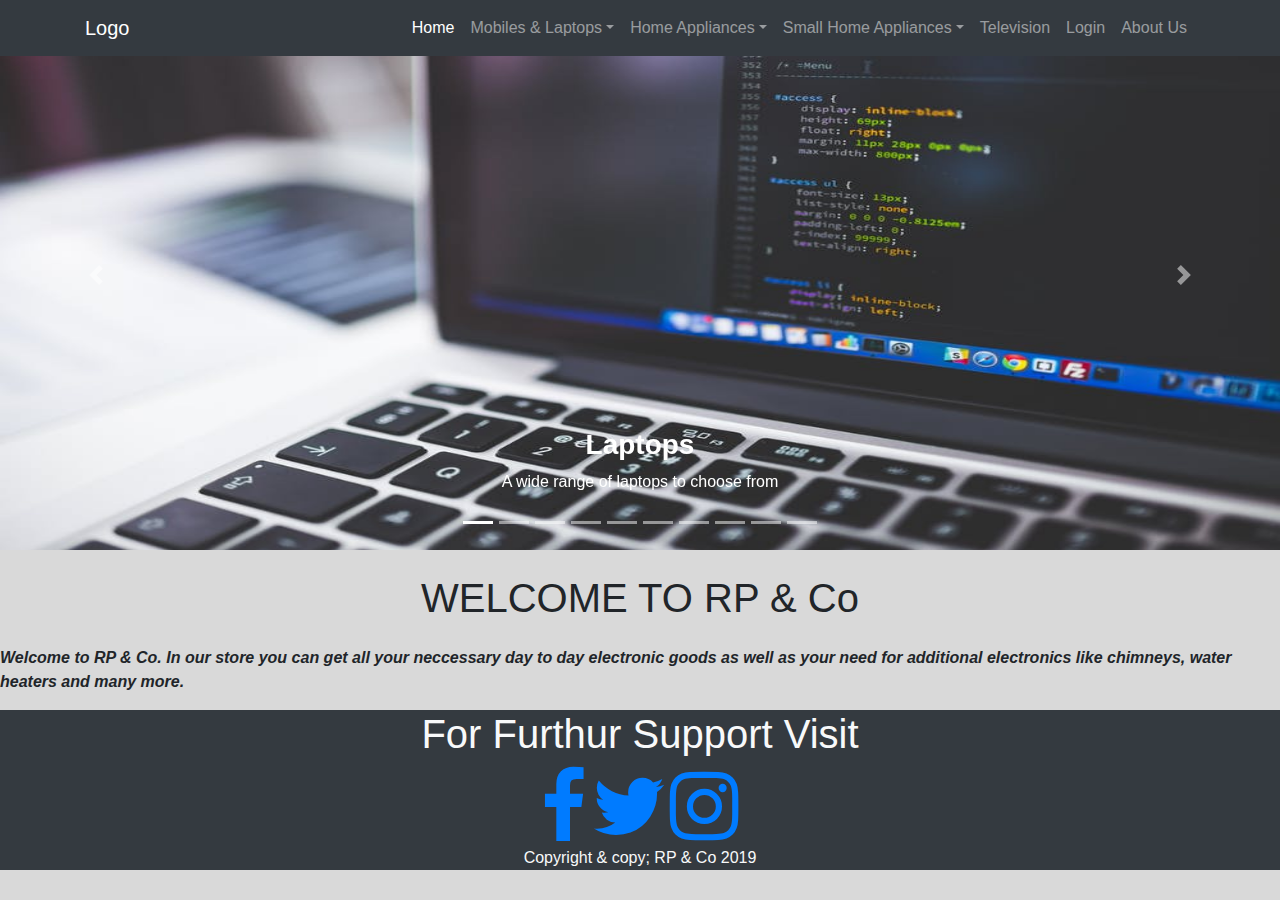
<file: index.html>
<!DOCTYPE html>
<html lang="en">
<head>
 	<meta charset="utf-8">
 	<meta name="viewport" width="device-width, initial-scale=1, shrink-to-fit=no">
 	<meta name="description" content="shop">
 	<meta name="author" content="Rohit">
 	<link rel="stylesheet" href="https://maxcdn.bootstrapcdn.com/bootstrap/4.4.1/css/bootstrap.min.css">
  <script src="https://ajax.googleapis.com/ajax/libs/jquery/3.4.1/jquery.min.js"></script>
  <script src="https://cdnjs.cloudflare.com/ajax/libs/popper.js/1.16.0/umd/popper.min.js"></script>
  <script src="https://maxcdn.bootstrapcdn.com/bootstrap/4.4.1/js/bootstrap.min.js"></script>
  <link rel="stylesheet" href="https://cdnjs.cloudflare.com/ajax/libs/font-awesome/4.7.0/css/font-awesome.min.css">
  <link rel="stylesheet" href="1.css">
	<title>RP & Co</title>
</head>
<body>
  <div class="main-wrapper">
<nav class="navbar navbar-expand-lg bg-dark navbar-dark fixed-top">
	<div class="container">
	<a class="navbar-brand" href="index.html">Logo</a>
	<button class="navbar-toggler navbar-toggler-right" type="button" data-toggle="collapse" data-target="#Navig">
		<span class="navbar-toggler-icon"></span>
	</button>
	<div class="collapse navbar-collapse" id="Navig">
	<ul class="navbar-nav ml-auto">
		<li class="nav-item">
			<a class="nav-link active" href="index.html">Home</a>
		</li>
		<li class="nav-item dropdown">
			<a class="nav-link dropdown-toggle" href="#" id="navbardrop" data-toggle="dropdown">Mobiles & Laptops</a>
			<div class="dropdown-menu">
				<a class="dropdown-item" href="laptops.html">Laptops</a>
				<div class="dropdown-divider"></div>
				<a class="dropdown-item" href="mobiles.html">Mobiles</a>
			</div>
		</li>
		<li class="nav-item dropdown">
			<a class="nav-link dropdown-toggle" href="#" id="navbardrop" data-toggle="dropdown">Home Appliances</a>
			<div class="dropdown-menu">
				<a class="dropdown-item" href="ac.html">Air Conditioner</a>
				<div class="dropdown-divider"></div>
				<a class="dropdown-item" href="dish washer.html">Dish Washer</a>
				<div class="dropdown-divider"></div>
				<a class="dropdown-item" href="fridge.html">Refridgerator</a>
				<div class="dropdown-divider"></div>
				<a class="dropdown-item" href="washing machine.html">Washing Machine</a>
			</div>
		</li>
			<li class="nav-item dropdown">
				<a class="nav-link dropdown-toggle" href="#"  id="navbardrop" data-toggle="dropdown">Small Home Appliances</a>
				<div class="dropdown-menu">
					<a class="dropdown-item" href="chimney.html">Chimney</a>
					<div class="dropdown-divider"></div>
					<a class="dropdown-item" href="mixer.html">Mixer</a>
				    <div class="dropdown-divider"></div>
					<a class="dropdown-item" href="water heater.html">Water Heater</a>
				</div>
			</li>
			<li class="nav-item">
				<a class="nav-link" href="tv.html">Television</a></li>
        <li class="nav-item">
          <a class="nav-link" href="login.html">Login</a></li>
          <li class="nav-item">
          <a class="nav-link" href="about us.xml">About Us</a></li>
			</ul>
		</div>
</nav>
</div>
<header>
<div id="demo" class="carousel slide" data-ride="carousel">

  <!-- Indicators -->
  <ul class="carousel-indicators">
    <li data-target="#demo" data-slide-to="0" class="active"></li>
    <li data-target="#demo" data-slide-to="1"></li>
    <li data-target="#demo" data-slide-to="2"></li>
    <li data-target="#demo" data-slide-to="3"></li>
    <li data-target="#demo" data-slide-to="4"></li>
    <li data-target="#demo" data-slide-to="5"></li>
    <li data-target="#demo" data-slide-to="6"></li>
    <li data-target="#demo" data-slide-to="7"></li>
    <li data-target="#demo" data-slide-to="8"></li>
    <li data-target="#demo" data-slide-to="9"></li>
  </ul>
  
  <!-- The slideshow -->
  <div class="carousel-inner">
    <div class="carousel-item active">
      <img src="lap.jpg" alt="Laptops" width="1100" height="500">
      <div class="carousel-caption">
      	<h3><strong>Laptops</strong></h3>
      	<p>A wide range of laptops to choose from</p>
      </div>
    </div>
    <div class="carousel-item">
      <img src="mob.jpg" alt="Mobiles" width="1100" height="500">
      <div class="carousel-caption">
      	<h3><strong>Mobiles</strong></h3>
      	<p>Mobile phones based on your choice and budget</p>
      </div>
    </div>
    <div class="carousel-item">
      <img src="ac.jpg" alt="Air Conditioners" width="1100" height="500">
      <div class="carousel-caption">
      	<h3><strong>Air Conditioners</strong></h3>
      	<p>Air Conditioners for better air</p>
      </div>
    </div>
    <div class="carousel-item">
      <img src="dw.jpg" alt="Dish Washers" width="1100" height="500">
      <div class="carousel-caption">
      	<h3><strong>Dish Washers</strong></h3>
      	<p>Dish Washers to make your time after a meal better</p>
      </div>
    </div>
    <div class="carousel-item">
      <img src="fridge.jpg" alt="Refridgerators" width="1100" height="500">
      <div class="carousel-caption">
      	<h3><strong>Refridgerators</strong></h3>
      	<p>Refridgerators to store all the snacks you have bought</p>
      </div>
    </div>
    <div class="carousel-item">
      <img src="wm.jpg" alt="Washing Machines" width="1100" height="500">
      <div class="carousel-caption">
      	<h3><strong>Washing Machines</strong></h3>
      	<p>Washing Macines to ease the work of washing clothes</p>
      </div>
    </div>
    <div class="carousel-item">
      <img src="chimney.jpg" alt="Chimneys" width="1100" height="500">
      <div class="carousel-caption">
      	<h3><strong>Chimneys</strong></h3>
      	<p>Chimneys to ease your kitchen work</p>
      </div>
    </div>
    <div class="carousel-item">
      <img src="mixer.jpg" alt="Mixers" width="1100" height="500">
      <div class="carousel-caption">
      	<h3><strong>Mixers</strong></h3>
      	<p>Mixers to finish your kitchen work more quickly</p>
      </div>
    </div>
    <div class="carousel-item">
      <img src="water heater.jpg" alt="Water Heaters" width="1100" height="500">
      <div class="carousel-caption">
      	<h3><strong>Water Heaters</strong></h3>
      	<p>Water Heaters for you to bath in hot water</p>
      </div>
    </div>
    <div class="carousel-item">
      <img src="tv.jpg" alt="Televisions" width="1100" height="500">
      <div class="carousel-caption">
      	<h3><strong>Televisions</strong></h3>
      	<p>Televisions to see the world with a diffrent vision </p>
      </div>
    </div>
  </div>
  
  <!-- Left and right controls -->
  <a class="carousel-control-prev" href="#demo" data-slide="prev">
    <span class="carousel-control-prev-icon"></span>
  </a>
  <a class="carousel-control-next" href="#demo" data-slide="next">
    <span class="carousel-control-next-icon"></span>
  </a>
</div>
 </header>
<div class="clearfix"></div>
 	<h1 class="my-4" style="text-align: center;">WELCOME TO RP & Co</h1>
<div class="para">
	<p><i><strong>Welcome to RP & Co. In our store you can get all your neccessary day to day electronic goods as well as your need for additional electronics like chimneys, water heaters and many more.</strong></i></p>
</div>
<footer class="ct-footer bg-dark text-light sticky-bottom">
	<div class="container">
		  <div class="ct-footer-pre text-center-lg text-center-xs">
		<section><h1 class="text-center-lg" style="text-align:center;">For Furthur Support Visit</h1>
		<ul class="Socialcon" id="links">
		<li><a href="https://www.facebook.com/magnetic.rohit" target="_blank"><i class="fa fa-facebook fa-5x" aria-hidden="true"></i></a></li>
		<li><a href="https://twitter.com/Rohit88978697" target="_blank"><i class="fa fa-twitter fa-5x" aria-hidden="true"></i></a></li>
		<li><a href="https://www.instagram.com/_rohiiitt.obj_/" target="_blank"><i class="fa fa-instagram fa-5x" aria-hidden="true"></i></a></li>
	</ul></section></div></div>
	<div class="container"><section>
		<p class="para m-0 text-center text-light">Copyright & copy; RP & Co 2019</p>
	</section>
</div>
</footer>
</body>
</html>
</file>
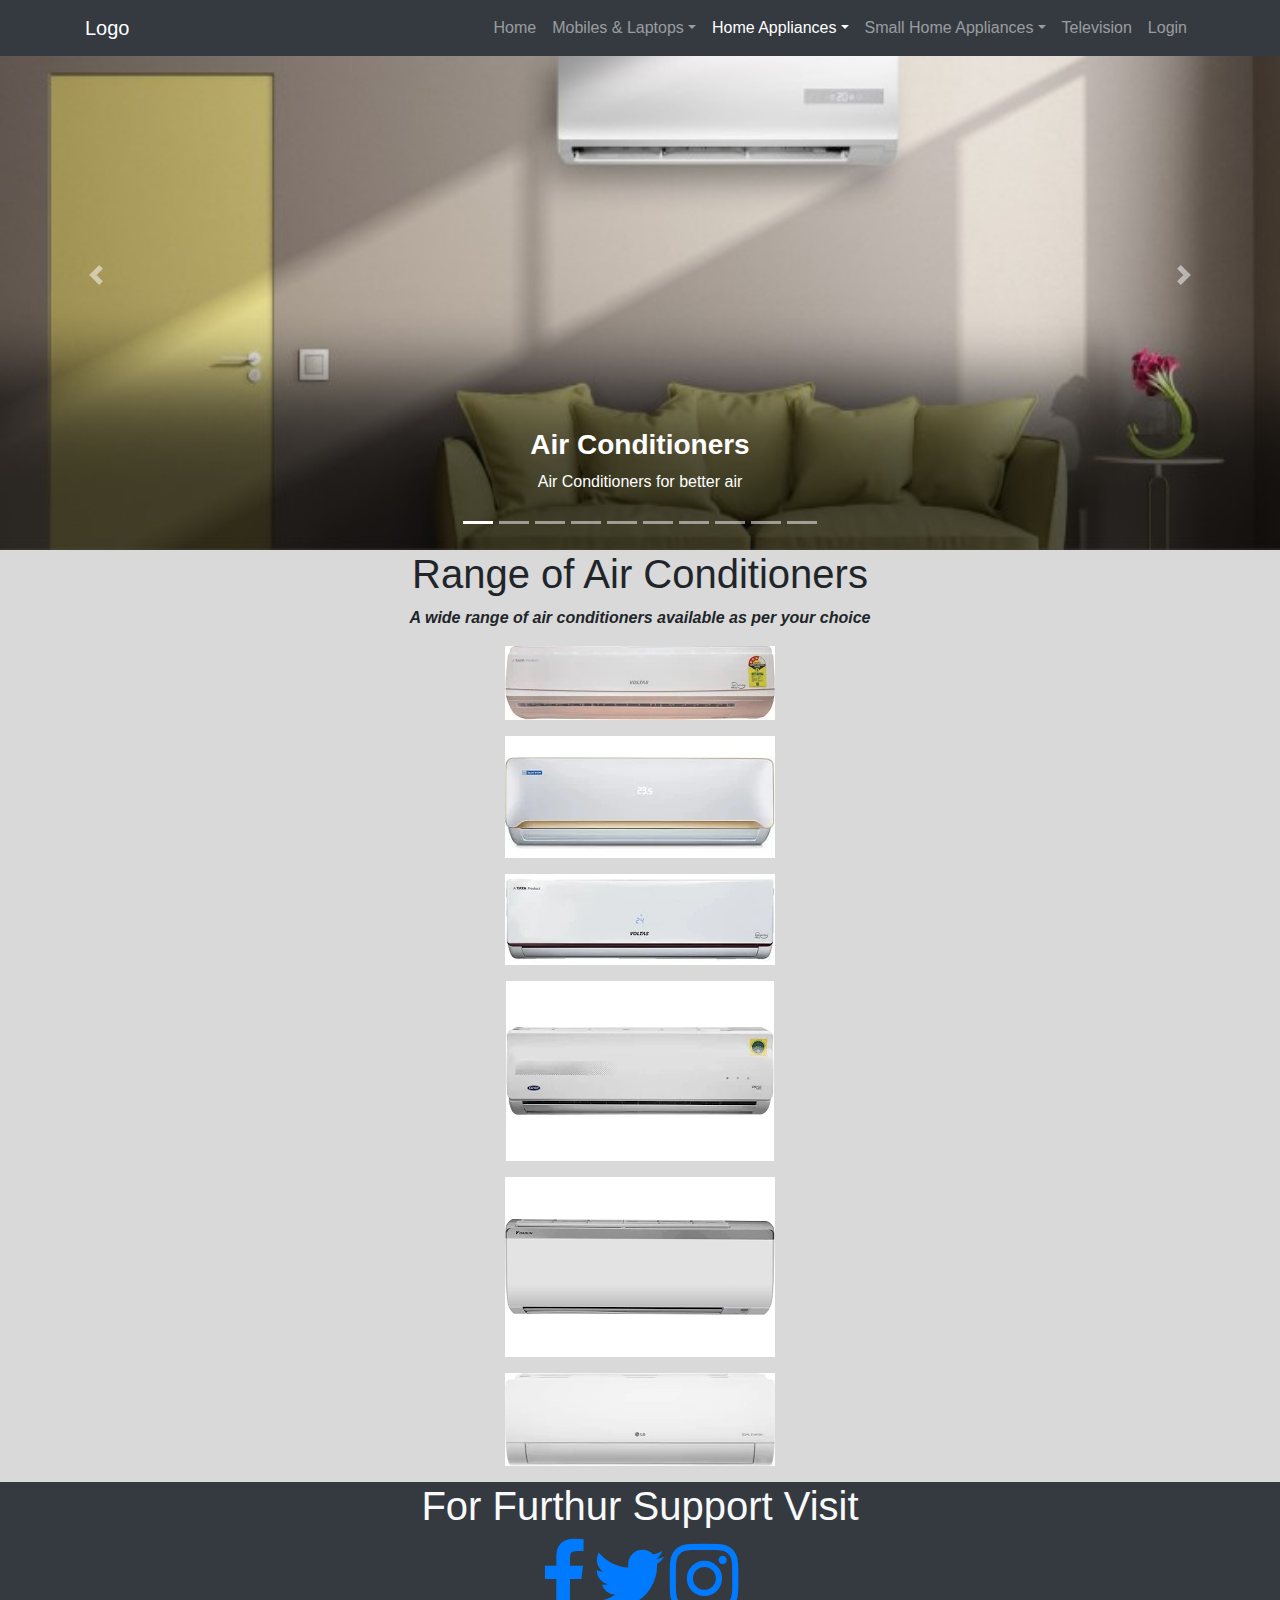
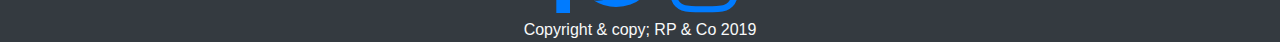
<file: ac.html>
<!DOCTYPE html>
<html lang="en">
<head>
	<meta charset="utf-8">
 	<meta name="viewport" width="device-width, initial-scale=1, shrink-to-fit=no">
 	<meta name="description" content="shop">
 	<meta name="author" content="Rohit">
 <link rel="stylesheet" href="https://maxcdn.bootstrapcdn.com/bootstrap/4.4.1/css/bootstrap.min.css">
  <script src="https://ajax.googleapis.com/ajax/libs/jquery/3.4.1/jquery.min.js"></script>
  <script src="https://cdnjs.cloudflare.com/ajax/libs/popper.js/1.16.0/umd/popper.min.js"></script>
  <script src="https://maxcdn.bootstrapcdn.com/bootstrap/4.4.1/js/bootstrap.min.js"></script>
  <link rel="stylesheet" href="https://cdnjs.cloudflare.com/ajax/libs/font-awesome/4.7.0/css/font-awesome.min.css">
  <link rel="stylesheet" href="1.css">
	<title>Air Conditioners of Your Wish</title>
</head>
<body>
	<div class="main-wrapper">
 <nav class="navbar navbar-expand-lg bg-dark navbar-dark fixed-top">
	<div class="container">
	<a class="navbar-brand" href="index.html">Logo</a>
	<button class="navbar-toggler navbar-toggler-right" type="button" data-toggle="collapse" data-target="#Navig">
		<span class="navbar-toggler-icon"></span>
	</button>
	<div class="collapse navbar-collapse" id="Navig">
	<ul class="navbar-nav ml-auto">
		<li class="nav-item">
			<a class="nav-link" href="index.html">Home</a>
		</li>
		<li class="nav-item dropdown">
			<a class="nav-link dropdown-toggle" href="#" id="navbardrop" data-toggle="dropdown">Mobiles & Laptops</a>
			<div class="dropdown-menu">
				<a class="dropdown-item" href="laptops.html">Laptops</a>
				<div class="dropdown-divider"></div>
				<a class="dropdown-item" href="mobiles.html">Mobiles</a>
			</div>
		</li>
		<li class="nav-item dropdown active">
			<a class="nav-link dropdown-toggle" href="#" id="navbardrop" data-toggle="dropdown">Home Appliances</a>
			<div class="dropdown-menu">
				<a class="dropdown-item active" href="ac.html">Air Conditioner</a>
				<div class="dropdown-divider"></div>
				<a class="dropdown-item" href="dish washer.html">Dish Washer</a>
				<div class="dropdown-divider"></div>
				<a class="dropdown-item" href="fridge.html">Refridgerator</a>
				<div class="dropdown-divider"></div>
				<a class="dropdown-item" href="washing machine.html">Washing Machine</a>
			</div>
		</li>
			<li class="nav-item dropdown">
				<a class="nav-link dropdown-toggle" href="#"  id="navbardrop" data-toggle="dropdown">Small Home Appliances</a>
				<div class="dropdown-menu">
					<a class="dropdown-item" href="chimney.html">Chimney</a>
					<div class="dropdown-divider"></div>
					<a class="dropdown-item" href="mixer.html">Mixer</a>
				    <div class="dropdown-divider"></div>
					<a class="dropdown-item" href="water heater.html">Water Heater</a>
				</div>
			</li>
			<li class="nav-item">
				<a class="nav-link" href="tv.html">Television</a></li>
				<li class="nav-item">
          <a class="nav-link" href="login.html">Login</a></li>
			</ul>
	</div>
</nav>
</div>
 <header>
<div id="demo" class="carousel slide" data-ride="carousel">

  <!-- Indicators -->
  <ul class="carousel-indicators">
    <li data-target="#demo" data-slide-to="0" class="active"></li>
    <li data-target="#demo" data-slide-to="1"></li>
    <li data-target="#demo" data-slide-to="2"></li>
    <li data-target="#demo" data-slide-to="3"></li>
    <li data-target="#demo" data-slide-to="4"></li>
    <li data-target="#demo" data-slide-to="5"></li>
    <li data-target="#demo" data-slide-to="6"></li>
    <li data-target="#demo" data-slide-to="7"></li>
    <li data-target="#demo" data-slide-to="8"></li>
    <li data-target="#demo" data-slide-to="9"></li>
  </ul>
  
  <!-- The slideshow -->
  <div class="carousel-inner">
    <div class="carousel-item">
      <img src="lap.jpg" alt="Laptops" width="1100" height="500">
      <div class="carousel-caption">
      	<h3><strong>Laptops</strong></h3>
      	<p>A wide range of laptops to choose from</p>
      </div>
    </div>
    <div class="carousel-item">
      <img src="mob.jpg" alt="Mobiles" width="1100" height="500">
      <div class="carousel-caption">
      	<h3><strong>Mobiles</strong></h3>
      	<p>Mobile phones based on your choice and budget</p>
      </div>
    </div>
    <div class="carousel-item active">
      <img src="ac.jpg" alt="Air Conditioners" width="1100" height="500">
      <div class="carousel-caption">
      	<h3><strong>Air Conditioners</strong></h3>
      	<p>Air Conditioners for better air</p>
      </div>
    </div>
    <div class="carousel-item">
      <img src="dw.jpg" alt="Dish Washers" width="1100" height="500">
      <div class="carousel-caption">
      	<h3><strong>Dish Washers</strong></h3>
      	<p>Dish Washers to make your time after a meal better</p>
      </div>
    </div>
    <div class="carousel-item">
      <img src="fridge.jpg" alt="Refridgerators" width="1100" height="500">
      <div class="carousel-caption">
      	<h3><strong>Refridgerators</strong></h3>
      	<p>Refridgerators to store all the snacks you have bought</p>
      </div>
    </div>
    <div class="carousel-item">
      <img src="wm.jpg" alt="Washing Machines" width="1100" height="500">
      <div class="carousel-caption">
      	<h3><strong>Washing Machines</strong></h3>
      	<p>Washing Macines to ease the work of washing clothes</p>
      </div>
    </div>
    <div class="carousel-item">
      <img src="chimney.jpg" alt="Chimneys" width="1100" height="500">
      <div class="carousel-caption">
      	<h3><strong>Chimneys</strong></h3>
      	<p>Chimneys to ease your kitchen work</p>
      </div>
    </div>
    <div class="carousel-item">
      <img src="mixer.jpg" alt="Mixers" width="1100" height="500">
      <div class="carousel-caption">
      	<h3><strong>Mixers</strong></h3>
      	<p>Mixers to finish your kitchen work more quickly</p>
      </div>
    </div>
    <div class="carousel-item">
      <img src="water heater.jpg" alt="Water Heaters" width="1100" height="500">
      <div class="carousel-caption">
      	<h3><strong>Water Heaters</strong></h3>
      	<p>Water Heaters for you to bath in hot water</p>
      </div>
    </div>
    <div class="carousel-item">
      <img src="tv.jpg" alt="Televisions" width="1100" height="500">
      <div class="carousel-caption">
      	<h3><strong>Televisions</strong></h3>
      	<p>Televisions to see the world with a diffrent vision</p>
      </div>
    </div>
  </div>
  
  <!-- Left and right controls -->
  <a class="carousel-control-prev" href="#demo" data-slide="prev">
    <span class="carousel-control-prev-icon"></span>
  </a>
  <a class="carousel-control-next" href="#demo" data-slide="next">
    <span class="carousel-control-next-icon"></span>
  </a>
</div>
 </header>
<div class="clearfix">
<h1 style="text-align: center">Range of Air Conditioners</h1>
<p style="text-align: center"><i><strong>A wide range of air conditioners available as per your choice</strong></i></p>
<div class="container1">
	<div class="zone">
<div class="row" style="justify-content:center;">
		<div class="thumbnail">
			<a href=#>
				<img class="img.responsive" src="ac1.jpg" alt="ac1" width="300px" height="300px">
				<div class="caption">
					<p></p>
				</div>
			</a>
		</div>
	</div>
</div>
<div class="zone">
	<div class="row" style="justify-content:center;">
		<div class="thumbnail">
			<a href="#">
				<img class="img.responsive" src="ac2.jpg" alt="ac2" width="300px" height="300px">
				<div class="caption">
					<p></p>
				</div>
			</a>
		</div>
	</div>
</div>
<div class="zone">
	<div class="row" style="justify-content:center;">
		<div class="thumbnail">
			<a href="#">
				<img class="img.responsive" src="ac3.jpg" alt="ac3" width="300px" height="300px">
				<div class="caption">
					<p></p>
				</div>
			</a>
		</div>
	</div>
</div>
<div class="zone">
	<div class="row" style="justify-content:center;">
		<div class="thumbnail">
			<a href="#">
				<img class="img.responsive" src="ac4.jpg" alt="ac4" width="300px" height="300px">
				<div class="caption">
					<p></p>
				</div>
			</a>
		</div>
	</div>
</div>
<div class="zone">
	<div class="row" style="justify-content:center;">
		<div class="thumbnail">
			<a href="#">
				<img class="img.responsive" src="ac5.jpg" alt="ac5" width="300px" height="300px">
				<div class="caption">
					<p></p>
				</div>
			</a>
		</div>
	</div>
</div>
<div class="zone">
	<div class="row" style="justify-content:center;">
		<div class="thumbnail">
			<a href="#">
				<img class="img.responsive" src="ac6.jpg" alt="ac6" width="300px" height="300px">
				<div class="caption">
					<p></p>
				</div>
			</a>
		</div>
	</div>
</div>
</div>
</div>
<footer class="ct-footer bg-dark text-light sticky-bottom">
	<div class="container">
		  <div class="ct-footer-pre text-center-lg text-center-xs">
		<section><h1 class="text-center-lg" style="text-align:center;">For Furthur Support Visit</h1>
		<ul class="Socialcon" id="links">
		<li><a href="https://www.facebook.com/magnetic.rohit" target="_blank"><i class="fa fa-facebook fa-5x" aria-hidden="true"></i></a></li>
		<li><a href="https://twitter.com/Rohit88978697" target="_blank"><i class="fa fa-twitter fa-5x" aria-hidden="true"></i></a></li>
		<li><a href="https://www.instagram.com/_rohiiitt.obj_/" target="_blank"><i class="fa fa-instagram fa-5x" aria-hidden="true"></i></a></li>
	</ul></section></div></div>
	<div class="container"><section>
		<p class="para m-0 text-center text-light">Copyright & copy; RP & Co 2019</p>
	</section>
</div>
</footer>
</body>
</html>
</file>
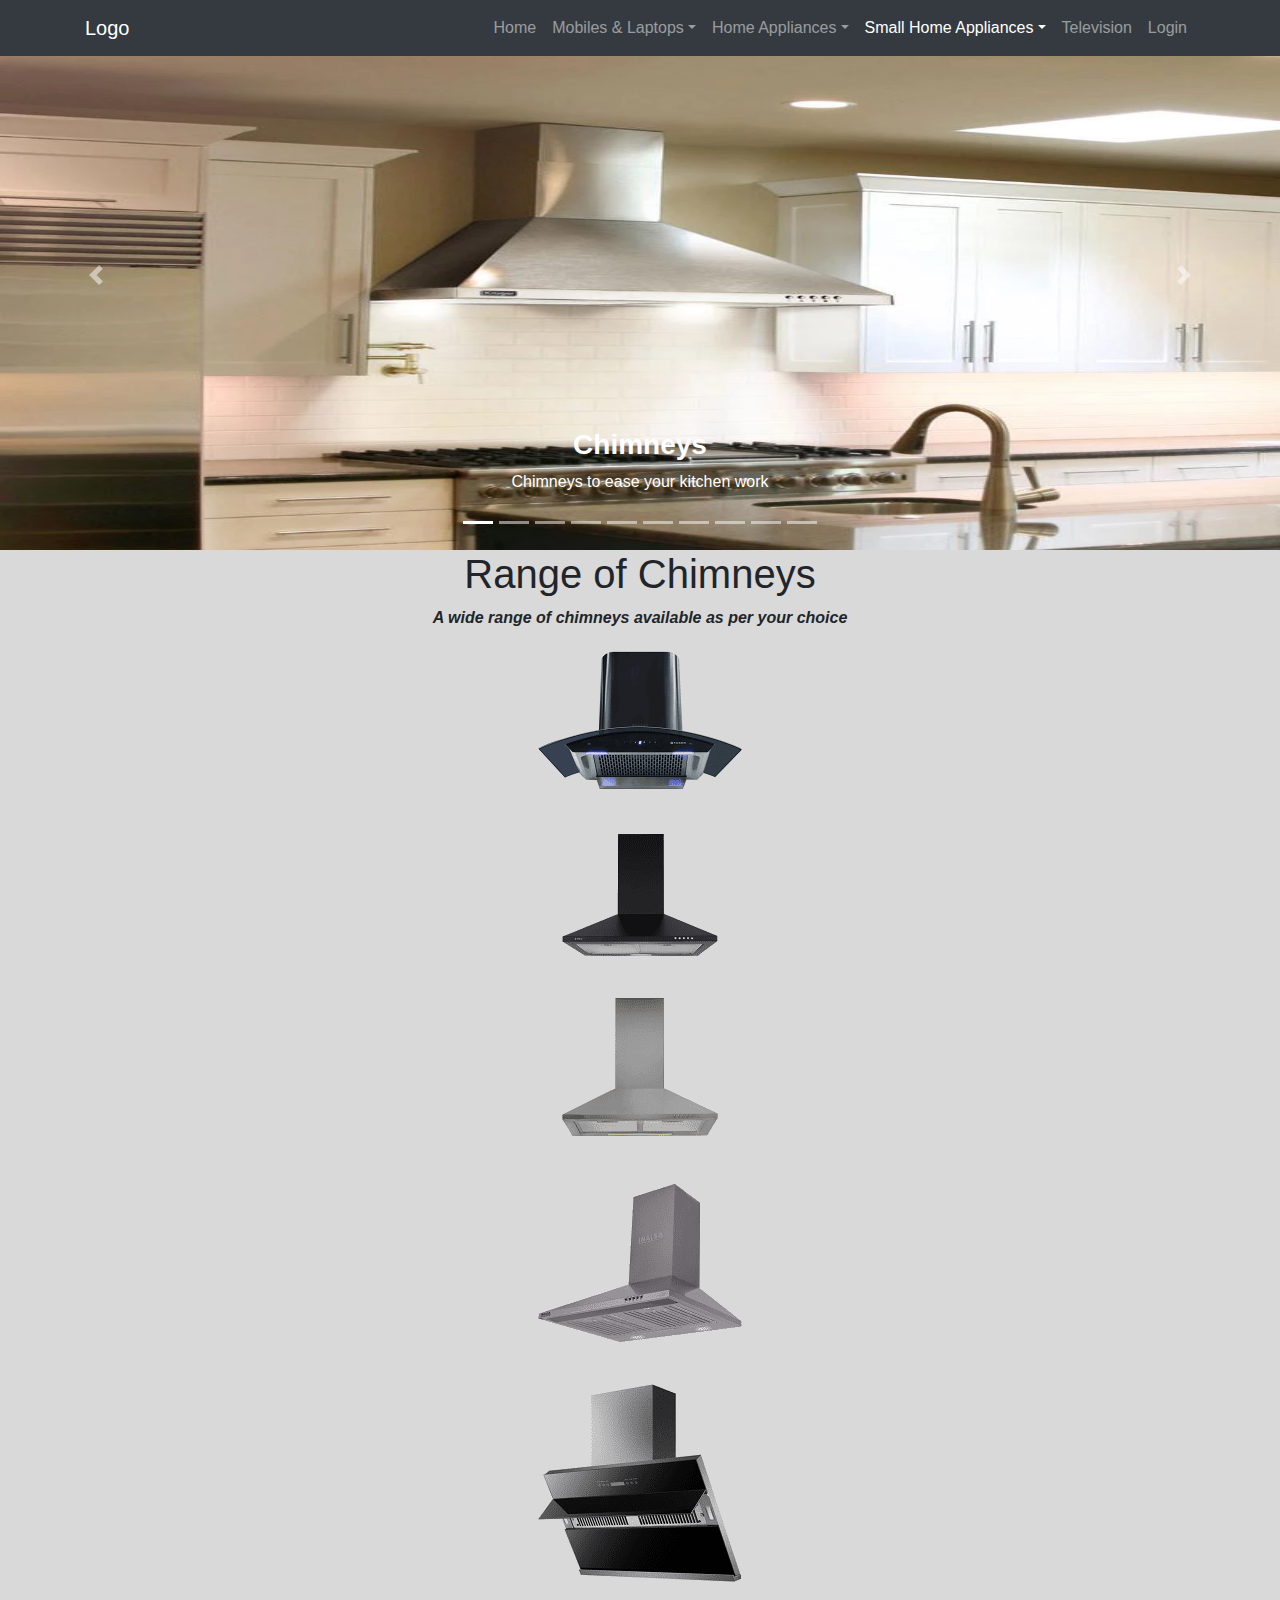
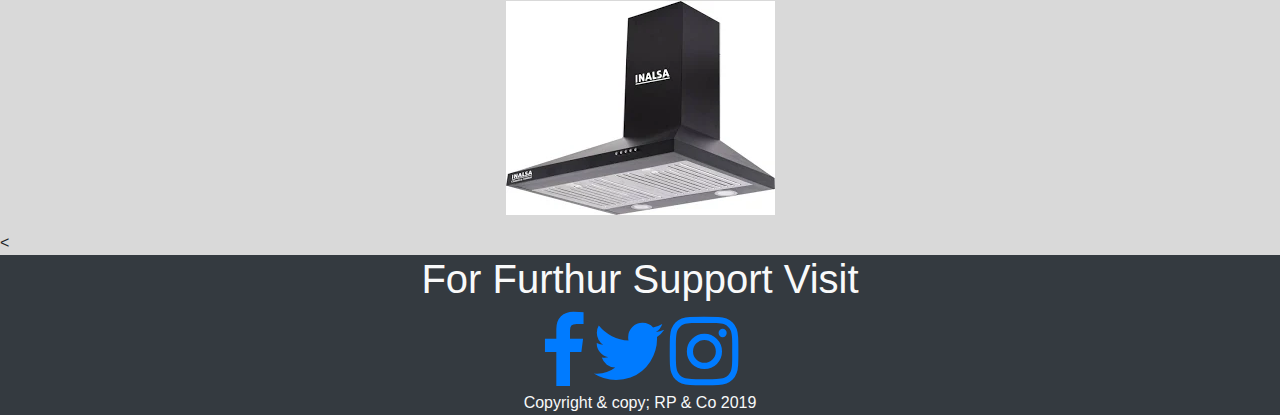
<file: chimney.html>
<!DOCTYPE html>
<html lang="en">
<head>
	<meta charset="utf-8">
 	<meta name="viewport" width="device-width, initial-scale=1, shrink-to-fit=no">
 	<meta name="description" content="shop">
 	<meta name="author" content="Rohit">
 	<link rel="stylesheet" href="https://maxcdn.bootstrapcdn.com/bootstrap/4.4.1/css/bootstrap.min.css">
  <script src="https://ajax.googleapis.com/ajax/libs/jquery/3.4.1/jquery.min.js"></script>
  <script src="https://cdnjs.cloudflare.com/ajax/libs/popper.js/1.16.0/umd/popper.min.js"></script>
  <script src="https://maxcdn.bootstrapcdn.com/bootstrap/4.4.1/js/bootstrap.min.js"></script>
  <link rel="stylesheet" href="https://cdnjs.cloudflare.com/ajax/libs/font-awesome/4.7.0/css/font-awesome.min.css">
  <link rel="stylesheet" href="1.css">
	<title>Chimneys of Your Choice</title>
</head>
<body>
<div class="main-wrapper">
	<nav class="navbar navbar-expand-lg bg-dark navbar-dark fixed-top">
	<div class="container">
	<a class="navbar-brand" href="index.html">Logo</a>
	<button class="navbar-toggler navbar-toggler-right" type="button" data-toggle="collapse" data-target="#Navig">
		<span class="navbar-toggler-icon"></span>
	</button>
	<div class="collapse navbar-collapse" id="Navig">
	<ul class="navbar-nav ml-auto">
		<li class="nav-item">
			<a class="nav-link" href="index.html">Home</a>
		</li>
		<li class="nav-item dropdown">
			<a class="nav-link dropdown-toggle" href="#" id="navbardrop" data-toggle="dropdown">Mobiles & Laptops</a>
			<div class="dropdown-menu">
				<a class="dropdown-item" href="laptops.html">Laptops</a>
				<div class="dropdown-divider"></div>
				<a class="dropdown-item" href="mobiles.html">Mobiles</a>
			</div>
		</li>
		<li class="nav-item dropdown">
			<a class="nav-link dropdown-toggle" href="#" id="navbardrop" data-toggle="dropdown">Home Appliances</a>
			<div class="dropdown-menu">
				<a class="dropdown-item" href="ac.html">Air Conditioner</a>
				<div class="dropdown-divider"></div>
				<a class="dropdown-item" href="dish washer.html">Dish Washer</a>
				<div class="dropdown-divider"></div>
				<a class="dropdown-item" href="fridge.html">Refridgerator</a>
				<div class="dropdown-divider"></div>
				<a class="dropdown-item" href="washing machine.html">Washing Machine</a>
			</div>
		</li>
			<li class="nav-item dropdown active">
				<a class="nav-link dropdown-toggle" href="#"  id="navbardrop" data-toggle="dropdown">Small Home Appliances</a>
				<div class="dropdown-menu">
					<a class="dropdown-item active" href="chimney.html">Chimney</a>
					<div class="dropdown-divider"></div>
					<a class="dropdown-item" href="mixer.html">Mixer</a>
				    <div class="dropdown-divider"></div>
					<a class="dropdown-item" href="water heater.html">Water Heater</a>
				</div>
			</li>
			<li class="nav-item">
				<a class="nav-link" href="tv.html">Television</a></li>
				<li class="nav-item">
          <a class="nav-link" href="login.html">Login</a></li>
			</ul>
	</div>
</nav>
</div>
 <header>
 <div id="demo" class="carousel slide" data-ride="carousel">

  <!-- Indicators -->
  <ul class="carousel-indicators">
    <li data-target="#demo" data-slide-to="0" class="active"></li>
    <li data-target="#demo" data-slide-to="1"></li>
    <li data-target="#demo" data-slide-to="2"></li>
    <li data-target="#demo" data-slide-to="3"></li>
    <li data-target="#demo" data-slide-to="4"></li>
    <li data-target="#demo" data-slide-to="5"></li>
    <li data-target="#demo" data-slide-to="6"></li>
    <li data-target="#demo" data-slide-to="7"></li>
    <li data-target="#demo" data-slide-to="8"></li>
    <li data-target="#demo" data-slide-to="9"></li>
  </ul>
  
  <!-- The slideshow -->
  <div class="carousel-inner">
    <div class="carousel-item">
      <img src="lap.jpg" alt="Laptops" width="1100" height="500">
      <div class="carousel-caption">
      	<h3><strong>Laptops</strong></h3>
      	<p>A wide range of laptops to choose from</p>
      </div>
    </div>
    <div class="carousel-item">
      <img src="mob.jpg" alt="Mobiles" width="1100" height="500">
      <div class="carousel-caption">
      	<h3><strong>Mobiles</strong></h3>
      	<p>Mobile phones based on your choice and budget</p>
      </div>
    </div>
    <div class="carousel-item">
      <img src="ac.jpg" alt="Air Conditioners" width="1100" height="500">
      <div class="carousel-caption">
      	<h3><strong>Air Conditioners</strong></h3>
      	<p>Air Conditioners for better air</p>
      </div>
    </div>
    <div class="carousel-item">
      <img src="dw.jpg" alt="Dish Washers" width="1100" height="500">
      <div class="carousel-caption">
      	<h3><strong>Dish Washers</strong></h3>
      	<p>Dish Washers to make your time after a meal better</p>
      </div>
    </div>
    <div class="carousel-item">
      <img src="fridge.jpg" alt="Refridgerators" width="1100" height="500">
      <div class="carousel-caption">
      	<h3><strong>Refridgerators</strong></h3>
      	<p>Refridgerators to store all the snacks you have bought</p>
      </div>
    </div>
    <div class="carousel-item">
      <img src="wm.jpg" alt="Washing Machines" width="1100" height="500">
      <div class="carousel-caption">
      	<h3><strong>Washing Machines</strong></h3>
      	<p>Washing Macines to ease the work of washing clothes</p>
      </div>
    </div>
    <div class="carousel-item active">
      <img src="chimney.jpg" alt="Chimneys" width="1100" height="500">
      <div class="carousel-caption">
      	<h3><strong>Chimneys</strong></h3>
      	<p>Chimneys to ease your kitchen work</p>
      </div>
    </div>
    <div class="carousel-item">
      <img src="mixer.jpg" alt="Mixers" width="1100" height="500">
      <div class="carousel-caption">
      	<h3><strong>Mixers</strong></h3>
      	<p>Mixers to finish your kitchen work more quickly</p>
      </div>
    </div>
    <div class="carousel-item">
      <img src="water heater.jpg" alt="Water Heaters" width="1100" height="500">
      <div class="carousel-caption">
      	<h3><strong>Water Heaters</strong></h3>
      	<p>Water Heaters for you to bath in hot water</p>
      </div>
    </div>
    <div class="carousel-item">
      <img src="tv.jpg" alt="Televisions" width="1100" height="500">
      <div class="carousel-caption">
      	<h3><strong>Televisions</strong></h3>
      	<p>Televisions to see the world with a diffrent vision </p>
      </div>
    </div>
  </div>
  
  <!-- Left and right controls -->
  <a class="carousel-control-prev" href="#demo" data-slide="prev">
    <span class="carousel-control-prev-icon"></span>
  </a>
  <a class="carousel-control-next" href="#demo" data-slide="next">
    <span class="carousel-control-next-icon"></span>
  </a>
</div>
 </header>
<div class="clearfix">
<h1 style="text-align: center">Range of Chimneys</h1>
<p style="text-align: center"><i><strong>A wide range of chimneys available as per your choice</strong></i></p>
<div class="container1">
	<div class="zone">
<div class="row" style="justify-content: center;">
		<div class="thumbnail">
			<a href=#>
				<img class="img.responsive" src="chimney1.jpg" alt="chimney1" width="300px" height="300px">
				<div class="caption">
					<p></p>
				</div>
			</a>
		</div>
	</div>
</div>
<div class="zone">
	<div class="row" style="justify-content: center;">
		<div class="thumbnail">
			<a href="#">
				<img class="img.responsive" src="chimney2.jpg" alt="chimney2" width="300px" height="300px">
				<div class="caption">
					<p></p>
				</div>
			</a>
		</div>
	</div>
</div>
<div class="zone">
	<div class="row" style="justify-content: center;">
		<div class="thumbnail">
			<a href="#">
				<img class="img.responsive" src="chimney3.jpg" alt="chimney3" width="300px" height="300px">
				<div class="caption">
					<p></p>
				</div>
			</a>
		</div>
	</div>
</div>
<div class="zone">
	<div class="row" style="justify-content: center;">
		<div class="thumbnail">
			<a href="#">
				<img class="img.responsive" src="chimney4.jpg" alt="chimney4" width="300px" height="300px">
				<div class="caption">
					<p></p>
				</div>
			</a>
		</div>
	</div>
</div>
<div class="zone">
	<div class="row" style="justify-content: center;">
		<div class="thumbnail">
			<a href="#">
				<img class="img.responsive" src="chimney5.jpg" alt="chimney5" width="300px" height="300px">
				<div class="caption">
					<p></p>
				</div>
			</a>
		</div>
	</div>
</div>
<div class="zone">
	<div class="row" style="justify-content: center;">
		<div class="thumbnail">
			<a href="#">
				<img class="img.responsive" src="chimney6.jpg" alt="chimney6" width="300px" height="300px">
				<div class="caption">
					<p></p>
				</div>
			</a>
		</div>
	</div>
</div>
</div>
</div>
<<footer class="ct-footer bg-dark text-light sticky-bottom">
	<div class="container">
		  <div class="ct-footer-pre text-center-lg text-center-xs">
		<section><h1 class="text-center-lg" style="text-align:center;">For Furthur Support Visit</h1>
		<ul class="Socialcon" id="links">
		<li><a href="https://www.facebook.com/magnetic.rohit" target="_blank"><i class="fa fa-facebook fa-5x" aria-hidden="true"></i></a></li>
		<li><a href="https://twitter.com/Rohit88978697" target="_blank"><i class="fa fa-twitter fa-5x" aria-hidden="true"></i></a></li>
		<li><a href="https://www.instagram.com/_rohiiitt.obj_/" target="_blank"><i class="fa fa-instagram fa-5x" aria-hidden="true"></i></a></li>
	</ul></section></div></div>
	<div class="container"><section>
		<p class="para m-0 text-center text-light">Copyright & copy; RP & Co 2019</p>
	</section>
</div>
</footer>
</body>
</html>
</file>
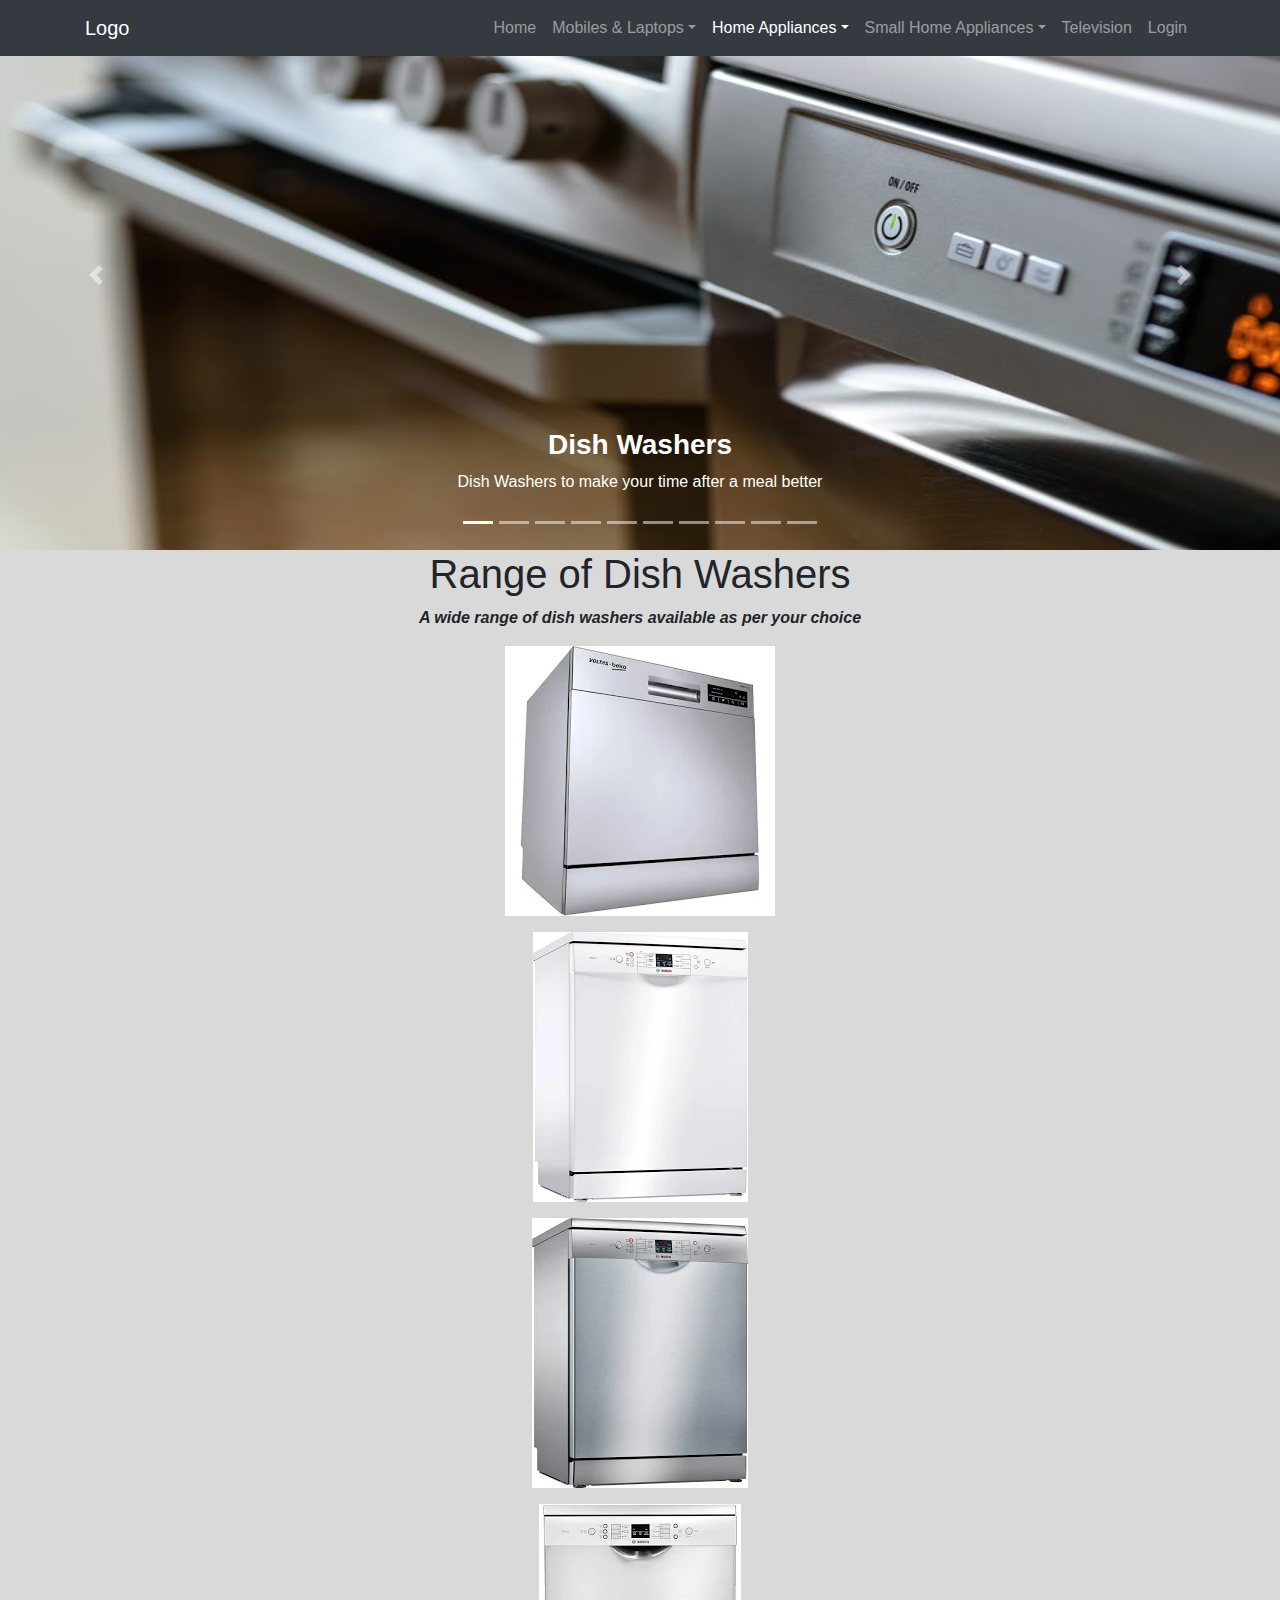
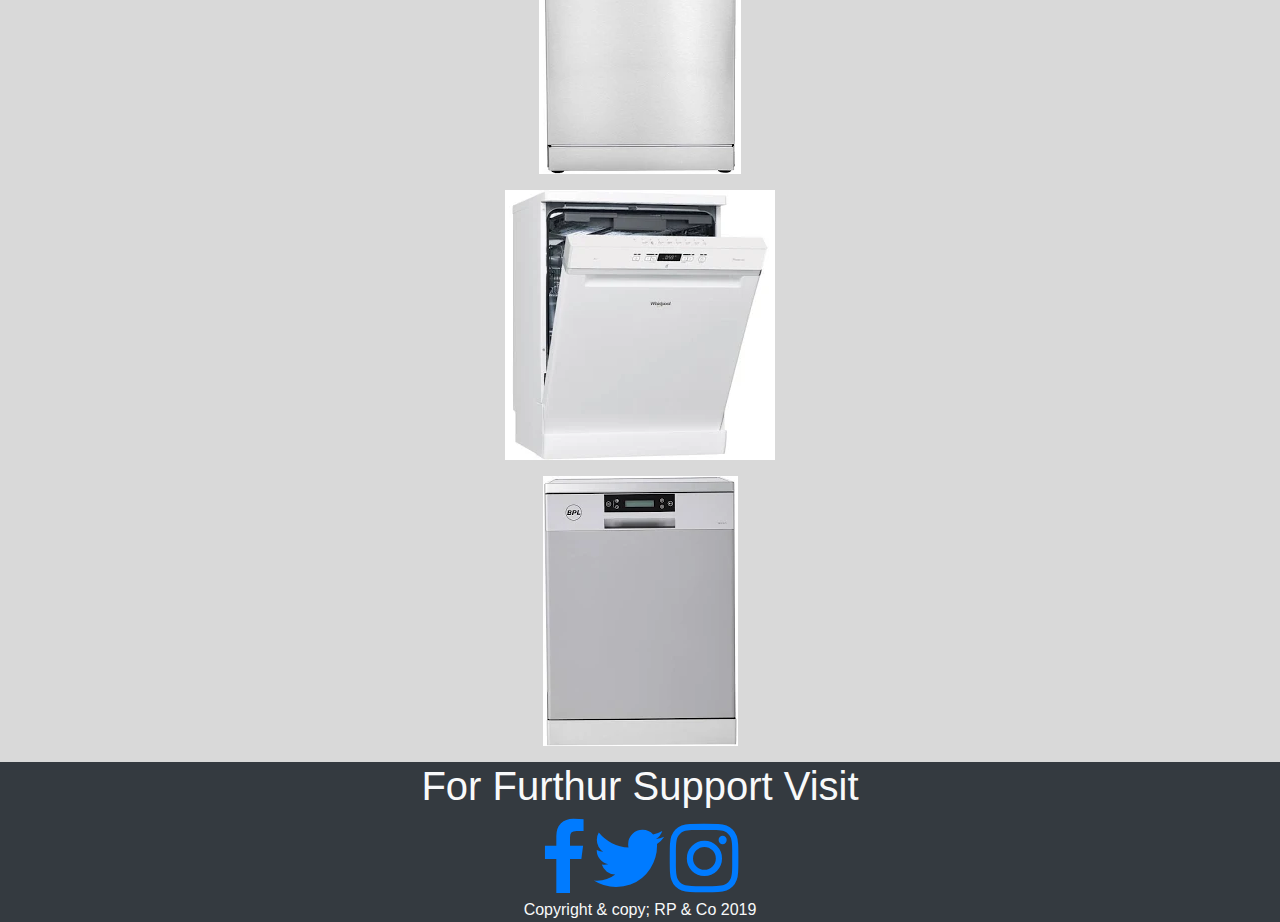
<file: dish washer.html>
<!DOCTYPE html>
<html lang="en">
<head>
	<meta charset="utf-8">
 	<meta name="viewport" width="device-width, initial-scale=1, shrink-to-fit=no">
 	<meta name="description" content="shop">
 	<meta name="author" content="Rohit">
 	<link rel="stylesheet" href="https://maxcdn.bootstrapcdn.com/bootstrap/4.4.1/css/bootstrap.min.css">
  <script src="https://ajax.googleapis.com/ajax/libs/jquery/3.4.1/jquery.min.js"></script>
  <script src="https://cdnjs.cloudflare.com/ajax/libs/popper.js/1.16.0/umd/popper.min.js"></script>
  <script src="https://maxcdn.bootstrapcdn.com/bootstrap/4.4.1/js/bootstrap.min.js"></script>
  <link rel="stylesheet" href="https://cdnjs.cloudflare.com/ajax/libs/font-awesome/4.7.0/css/font-awesome.min.css">
  <link rel="stylesheet" href="1.css">
	<title>Dish Washers of Your Choice</title>
</head>
<body>
	<div class="main-wrapper">
	 		<nav class="navbar navbar-expand-lg bg-dark navbar-dark fixed-top">
	<div class="container">
	<a class="navbar-brand" href="index.html">Logo</a>
	<button class="navbar-toggler navbar-toggler-right" type="button" data-toggle="collapse" data-target="#Navig">
		<span class="navbar-toggler-icon"></span>
	</button>
	<div class="collapse navbar-collapse" id="Navig">
	<ul class="navbar-nav ml-auto">
		<li class="nav-item">
			<a class="nav-link" href="index.html">Home</a>
		</li>
		<li class="nav-item dropdown">
			<a class="nav-link dropdown-toggle" href="#" id="navbardrop" data-toggle="dropdown">Mobiles & Laptops</a>
			<div class="dropdown-menu">
				<a class="dropdown-item" href="laptops.html">Laptops</a>
				<div class="dropdown-divider"></div>
				<a class="dropdown-item" href="mobiles.html">Mobiles</a>
			</div>
		</li>
		<li class="nav-item dropdown active">
			<a class="nav-link dropdown-toggle" href="#" id="navbardrop" data-toggle="dropdown">Home Appliances</a>
			<div class="dropdown-menu">
				<a class="dropdown-item" href="ac.html">Air Conditioner</a>
				<div class="dropdown-divider"></div>
				<a class="dropdown-item active" href="dish washer.html">Dish Washer</a>
				<div class="dropdown-divider"></div>
				<a class="dropdown-item" href="fridge.html">Refridgerator</a>
				<div class="dropdown-divider"></div>
				<a class="dropdown-item" href="washing machine.html">Washing Machine</a>
			</div>
		</li>
			<li class="nav-item dropdown">
				<a class="nav-link dropdown-toggle" href="#"  id="navbardrop" data-toggle="dropdown">Small Home Appliances</a>
				<div class="dropdown-menu">
					<a class="dropdown-item" href="chimney.html">Chimney</a>
					<div class="dropdown-divider"></div>
					<a class="dropdown-item" href="mixer.html">Mixer</a>
				    <div class="dropdown-divider"></div>
					<a class="dropdown-item" href="water heater.html">Water Heater</a>
				</div>
			</li>
			<li class="nav-item">
				<a class="nav-link" href="tv.html">Television</a></li>
				<li class="nav-item">
          <a class="nav-link" href="login.html">Login</a></li>
			</ul>
		</div>
</nav>
</div>
 <header>
 <div id="demo" class="carousel slide" data-ride="carousel">

  <!-- Indicators -->
  <ul class="carousel-indicators">
    <li data-target="#demo" data-slide-to="0" class="active"></li>
    <li data-target="#demo" data-slide-to="1"></li>
    <li data-target="#demo" data-slide-to="2"></li>
    <li data-target="#demo" data-slide-to="3"></li>
    <li data-target="#demo" data-slide-to="4"></li>
    <li data-target="#demo" data-slide-to="5"></li>
    <li data-target="#demo" data-slide-to="6"></li>
    <li data-target="#demo" data-slide-to="7"></li>
    <li data-target="#demo" data-slide-to="8"></li>
    <li data-target="#demo" data-slide-to="9"></li>
  </ul>
  
  <!-- The slideshow -->
  <div class="carousel-inner">
    <div class="carousel-item">
      <img src="lap.jpg" alt="Laptops" width="1100" height="500">
      <div class="carousel-caption">
      	<h3><strong>Laptops</strong></h3>
      	<p>A wide range of laptops to choose from</p>
      </div>
    </div>
    <div class="carousel-item">
      <img src="mob.jpg" alt="Mobiles" width="1100" height="500">
      <div class="carousel-caption">
      	<h3><strong>Mobiles</strong></h3>
      	<p>Mobile phones based on your choice and budget</p>
      </div>
    </div>
    <div class="carousel-item">
      <img src="ac.jpg" alt="Air Conditioners" width="1100" height="500">
      <div class="carousel-caption">
      	<h3><strong>Air Conditioners</strong></h3>
      	<p>Air Conditioners for better air</p>
      </div>
    </div>
    <div class="carousel-item active">
      <img src="dw.jpg" alt="Dish Washers" width="1100" height="500">
      <div class="carousel-caption">
      	<h3><strong>Dish Washers</strong></h3>
      	<p>Dish Washers to make your time after a meal better</p>
      </div>
    </div>
    <div class="carousel-item">
      <img src="fridge.jpg" alt="Refridgerators" width="1100" height="500">
      <div class="carousel-caption">
      	<h3><strong>Refridgerators</strong></h3>
      	<p>Refridgerators to store all the snacks you have bought</p>
      </div>
    </div>
    <div class="carousel-item">
      <img src="wm.jpg" alt="Washing Machines" width="1100" height="500">
      <div class="carousel-caption">
      	<h3><strong>Washing Machines</strong></h3>
      	<p>Washing Macines to ease the work of washing clothes</p>
      </div>
    </div>
    <div class="carousel-item">
      <img src="chimney.jpg" alt="Chimneys" width="1100" height="500">
      <div class="carousel-caption">
      	<h3><strong>Chimneys</strong></h3>
      	<p>Chimneys to ease your kitchen work</p>
      </div>
    </div>
    <div class="carousel-item">
      <img src="mixer.jpg" alt="Mixers" width="1100" height="500">
      <div class="carousel-caption">
      	<h3><strong>Mixers</strong></h3>
      	<p>Mixers to finish your kitchen work more quickly</p>
      </div>
    </div>
    <div class="carousel-item">
      <img src="water heater.jpg" alt="Water Heaters" width="1100" height="500">
      <div class="carousel-caption">
      	<h3><strong>Water Heaters</strong></h3>
      	<p>Water Heaters for you to bath in hot water</p>
      </div>
    </div>
    <div class="carousel-item">
      <img src="tv.jpg" alt="Televisions" width="1100" height="500">
      <div class="carousel-caption">
      	<h3><strong>Televisions</strong></h3>
      	<p>Televisions to see the world with a diffrent vision </p>
      </div>
    </div>
  </div>
  
  <!-- Left and right controls -->
  <a class="carousel-control-prev" href="#demo" data-slide="prev">
    <span class="carousel-control-prev-icon"></span>
  </a>
  <a class="carousel-control-next" href="#demo" data-slide="next">
    <span class="carousel-control-next-icon"></span>
  </a>
</div>
 	</header>
<div class="clearfix">
<h1 style="text-align: center">Range of Dish Washers</h1>
<p style="text-align: center"><i><strong>A wide range of dish washers available as per your choice</strong></i></p>
<div class="container1">
	<div class="zone">
<div class="row" style="justify-content: center;">
		<div class="thumbnail">
			<a href=#>
				<img class="img.responsive" src="dw1.jpg" alt="dw1" width="300px" height="300px">
				<div class="caption">
					<p></p>
				</div>
			</a>
		</div>
	</div>
</div>
<div class="zone">
	<div class="row" style="justify-content: center;">
		<div class="thumbnail">
			<a href="#">
				<img class="img.responsive" src="dw2.jpg" alt="dw2" width="300px" height="300px">
				<div class="caption">
					<p></p>
				</div>
			</a>
		</div>
	</div>
</div>
<div class="zone">
	<div class="row" style="justify-content: center;">
		<div class="thumbnail">
			<a href="#">
				<img class="img.responsive" src="dw3.jpg" alt="dw3" width="300px" height="300px">
				<div class="caption">
					<p></p>
				</div>
			</a>
		</div>
	</div>
</div>
<div class="zone">
	<div class="row" style="justify-content: center;">
		<div class="thumbnail">
			<a href="#">
				<img class="img.responsive" src="dw4.jpg" alt="dw4" width="300px" height="300px">
				<div class="caption">
					<p></p>
				</div>
			</a>
		</div>
	</div>
</div>
<div class="zone">
	<div class="row" style="justify-content: center;">
		<div class="thumbnail">
			<a href="#">
				<img class="img.responsive" src="dw5.jpg" alt="dw5" width="300px" height="300px">
				<div class="caption">
					<p></p>
				</div>
			</a>
		</div>
	</div>
</div>
	<div class="zone">
	<div class="row" style="justify-content: center;">
		<div class="thumbnail">
			<a href="#">
				<img class="img.responsive" src="dw6.jpg" alt="dw6" width="300px" height="300px">
				<div class="caption">
					<p></p>
				</div>
			</a>
		</div>
	</div>
</div>
</div>
</div>
<footer class="ct-footer bg-dark text-light sticky-bottom">
	<div class="container">
		  <div class="ct-footer-pre text-center-lg text-center-xs">
		<section><h1 class="text-center-lg" style="text-align:center;">For Furthur Support Visit</h1>
		<ul class="Socialcon" id="links">
		<li><a href="https://www.facebook.com/magnetic.rohit" target="_blank"><i class="fa fa-facebook fa-5x" aria-hidden="true"></i></a></li>
		<li><a href="https://twitter.com/Rohit88978697" target="_blank"><i class="fa fa-twitter fa-5x" aria-hidden="true"></i></a></li>
		<li><a href="https://www.instagram.com/_rohiiitt.obj_/" target="_blank"><i class="fa fa-instagram fa-5x" aria-hidden="true"></i></a></li>
	</ul></section></div></div>
	<div class="container"><section>
		<p class="para m-0 text-center text-light">Copyright & copy; RP & Co 2019</p>
	</section>
</div>
</footer>
</body>
</html>
</file>
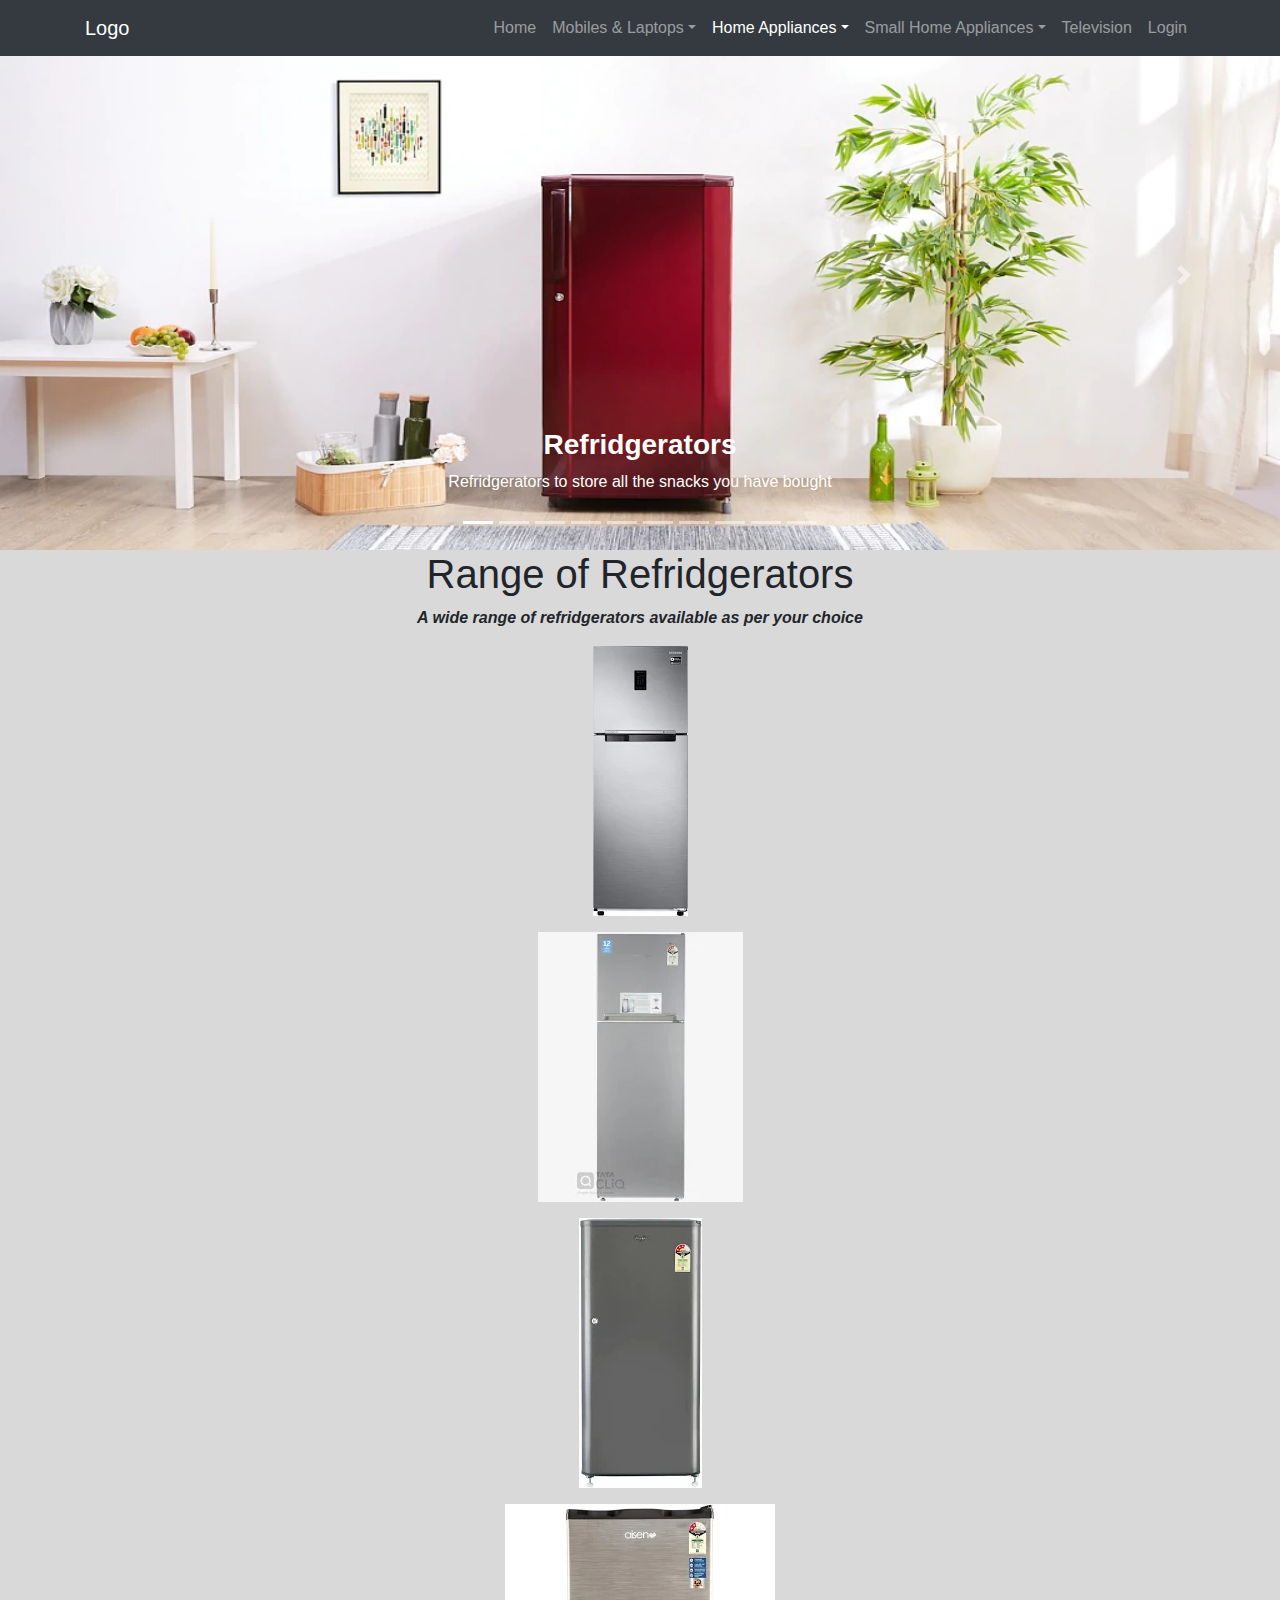
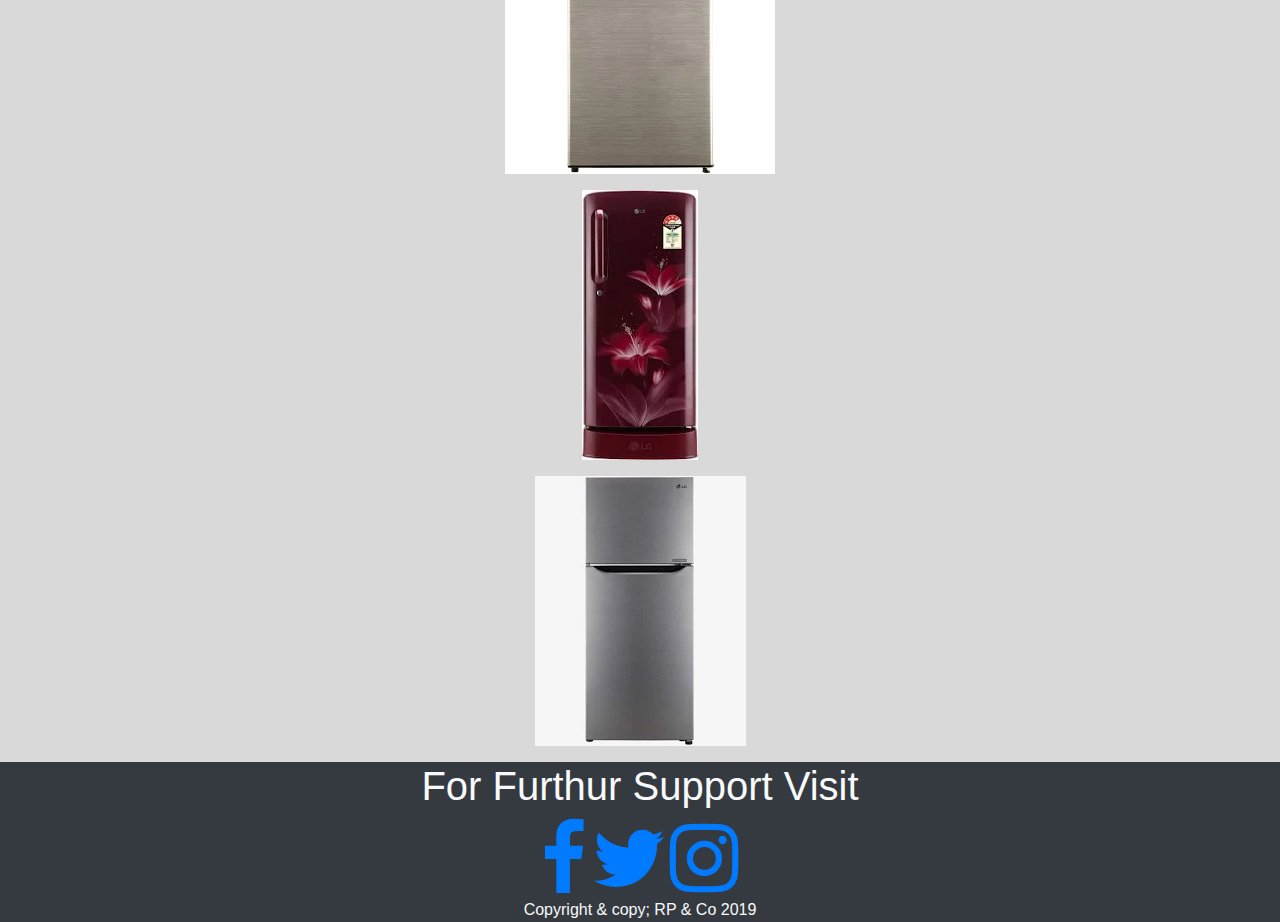
<file: fridge.html>
<!DOCTYPE html>
<html lang="en">
<head>
	<meta charset="utf-8">
 	<meta name="viewport" width="device-width, initial-scale=1, shrink-to-fit=no">
 	<meta name="description" content="shop">
 	<meta name="author" content="Rohit">
 	<link rel="stylesheet" href="https://maxcdn.bootstrapcdn.com/bootstrap/4.4.1/css/bootstrap.min.css">
  <script src="https://ajax.googleapis.com/ajax/libs/jquery/3.4.1/jquery.min.js"></script>
  <script src="https://cdnjs.cloudflare.com/ajax/libs/popper.js/1.16.0/umd/popper.min.js"></script>
  <script src="https://maxcdn.bootstrapcdn.com/bootstrap/4.4.1/js/bootstrap.min.js"></script>
  <link rel="stylesheet" href="https://cdnjs.cloudflare.com/ajax/libs/font-awesome/4.7.0/css/font-awesome.min.css">
  <link rel="stylesheet" href="1.css">
	<title>Refridgerators of Your Choice</title>
</head>
<body>
	<div class="main-wrapper">
	 		<nav class="navbar navbar-expand-lg bg-dark navbar-dark fixed-top">
	<div class="container">
	<a class="navbar-brand" href="index.html">Logo</a>
	<button class="navbar-toggler navbar-toggler-right" type="button" data-toggle="collapse" data-target="#Navig">
		<span class="navbar-toggler-icon"></span>
	</button>
	<div class="collapse navbar-collapse" id="Navig">
	<ul class="navbar-nav ml-auto">
		<li class="nav-item">
			<a class="nav-link" href="index.html">Home</a>
		</li>
		<li class="nav-item dropdown">
			<a class="nav-link dropdown-toggle" href="#" id="navbardrop" data-toggle="dropdown">Mobiles & Laptops</a>
			<div class="dropdown-menu">
				<a class="dropdown-item" href="laptops.html">Laptops</a>
				<div class="dropdown-divider"></div>
				<a class="dropdown-item" href="mobiles.html">Mobiles</a>
			</div>
		</li>
		<li class="nav-item dropdown active">
			<a class="nav-link dropdown-toggle" href="#" id="navbardrop" data-toggle="dropdown">Home Appliances</a>
			<div class="dropdown-menu">
				<a class="dropdown-item" href="ac.html">Air Conditioner</a>
				<div class="dropdown-divider"></div>
				<a class="dropdown-item" href="dish washer.html">Dish Washer</a>
				<div class="dropdown-divider"></div>
				<a class="dropdown-item active" href="fridge.html">Refridgerator</a>
				<div class="dropdown-divider"></div>
				<a class="dropdown-item" href="washing machine.html">Washing Machine</a>
			</div>
		</li>
			<li class="nav-item dropdown">
				<a class="nav-link dropdown-toggle" href="#"  id="navbardrop" data-toggle="dropdown">Small Home Appliances</a>
				<div class="dropdown-menu">
					<a class="dropdown-item" href="chimney.html">Chimney</a>
					<div class="dropdown-divider"></div>
					<a class="dropdown-item" href="mixer.html">Mixer</a>
				    <div class="dropdown-divider"></div>
					<a class="dropdown-item" href="water heater.html">Water Heater</a>
				</div>
			</li>
			<li class="nav-item">
				<a class="nav-link" href="tv.html">Television</a></li>
				<li class="nav-item">
          <a class="nav-link" href="login.html">Login</a></li>
			</ul>
	</div>
</nav>
</div>
 <header>
 <div id="demo" class="carousel slide" data-ride="carousel">

  <!-- Indicators -->
  <ul class="carousel-indicators">
    <li data-target="#demo" data-slide-to="0" class="active"></li>
    <li data-target="#demo" data-slide-to="1"></li>
    <li data-target="#demo" data-slide-to="2"></li>
    <li data-target="#demo" data-slide-to="3"></li>
    <li data-target="#demo" data-slide-to="4"></li>
    <li data-target="#demo" data-slide-to="5"></li>
    <li data-target="#demo" data-slide-to="6"></li>
    <li data-target="#demo" data-slide-to="7"></li>
    <li data-target="#demo" data-slide-to="8"></li>
    <li data-target="#demo" data-slide-to="9"></li>
  </ul>
  
  <!-- The slideshow -->
  <div class="carousel-inner">
    <div class="carousel-item">
      <img src="lap.jpg" alt="Laptops" width="1100" height="500">  
      <div class="carousel-caption">
      	<h3><strong>Laptops</strong></h3>
      	<p>A wide range of laptops to choose from</p>
      </div>
    </div>
    <div class="carousel-item">
      <img src="mob.jpg" alt="Mobiles" width="1100" height="500">
      <div class="carousel-caption">
      	<h3><strong>Mobiles</strong></h3>
      	<p>Mobile phones based on your choice and budget</p>
      </div>
    </div>
    <div class="carousel-item">
      <img src="ac.jpg" alt="Air Conditioners" width="1100" height="500">
      <div class="carousel-caption">
      	<h3><strong>Air Conditioners</strong></h3>
      	<p>Air Conditioners for better air</p>
      </div>
    </div>
    <div class="carousel-item">
      <img src="dw.jpg" alt="Dish Washers" width="1100" height="500">
      <div class="carousel-caption">
      	<h3><strong>Dish Washers</strong></h3>
      	<p>Dish Washers to make your time after a meal better</p>
      </div>
    </div>
    <div class="carousel-item active">
      <img src="fridge.jpg" alt="Refridgerators" width="1100" height="500">
      <div class="carousel-caption">
      	<h3><strong>Refridgerators</strong></h3>
      	<p>Refridgerators to store all the snacks you have bought</p>
      </div>
    </div>
    <div class="carousel-item">
      <img src="wm.jpg" alt="Washing Machines" width="1100" height="500">
      <div class="carousel-caption">
      	<h3><strong>Washing Machines</strong></h3>
      	<p>Washing Macines to ease the work of washing clothes</p>
      </div>
    </div>
    <div class="carousel-item">
      <img src="chimney.jpg" alt="Chimneys" width="1100" height="500">
      <div class="carousel-caption">
      	<h3><strong>Chimneys</strong></h3>
      	<p>Chimneys to ease your kitchen work</p>
      </div>
    </div>
    <div class="carousel-item">
      <img src="mixer.jpg" alt="Mixers" width="1100" height="500">
      <div class="carousel-caption">
      	<h3><strong>Mixers</strong></h3>
      	<p>Mixers to finish your kitchen work more quickly</p>
      </div>
    </div>
    <div class="carousel-item">
      <img src="water heater.jpg" alt="Water Heaters" width="1100" height="500">
      <div class="carousel-caption">
      	<h3><strong>Water Heaters</strong></h3>
      	<p>Water Heaters for you to bath in hot water</p>
      </div>
    </div>
    <div class="carousel-item">
      <img src="tv.jpg" alt="Televisions" width="1100" height="500">
      <div class="carousel-caption">
      	<h3><strong>Televisions</strong></h3>
      	<p>Televisions to see the world with a diffrent vision </p>
      </div>
    </div>
  </div>
  
  <!-- Left and right controls -->
  <a class="carousel-control-prev" href="#demo" data-slide="prev">
    <span class="carousel-control-prev-icon"></span>
  </a>
  <a class="carousel-control-next" href="#demo" data-slide="next">
    <span class="carousel-control-next-icon"></span>
  </a>
</div>
 </header>
<div class="clearfix">
<h1 style="text-align: center">Range of Refridgerators</h1>
<p style="text-align: center"><i><strong>A wide range of refridgerators available as per your choice</strong></i></p>
<div class="container1">
	<div class="zone">
<div class="row" style="justify-content: center;">
		<div class="thumbnail">
			<a href=#>
				<img class="img.responsive" src="fridge1.jpg" alt="fridge1" width="300px" height="300px">
				<div class="caption">
					<p></p>
				</div>
			</a>
		</div>
	</div>
</div>
<div class="zone">
	<div class="row" style="justify-content: center;">
		<div class="thumbnail">
			<a href="#">
				<img class="img.responsive" src="fridge2.jpg" alt="fridge2" width="300px" height="300px">
				<div class="caption">
					<p></p>
				</div>
			</a>
		</div>
	</div>
</div>
<div class="zone">
	<div class="row" style="justify-content: center;">
		<div class="thumbnail">
			<a href="#">
				<img class="img.responsive" src="fridge3.jpg" alt="fridge3" width="300px" height="300px">
				<div class="caption">
					<p></p>
				</div>
			</a>
		</div>
	</div>
</div>
<div class="zone">
	<div class="row" style="justify-content: center;">
		<div class="thumbnail">
			<a href="#">
				<img class="img.responsive" src="fridge4.jpg" alt="fridge4" width="300px" height="300px">
				<div class="caption">
					<p></p>
				</div>
			</a>
		</div>
	</div>
</div>
<div class="zone">
	<div class="row" style="justify-content: center;">
		<div class="thumbnail">
			<a href="#">
				<img class="img.responsive" src="fridge5.jpg" alt="fridge5" width="300px" height="300px">
				<div class="caption">
					<p></p>
				</div>
			</a>
		</div>
	</div>
</div>
<div class="zone">
	<div class="row" style="justify-content: center;">
		<div class="thumbnail">
			<a href="#">
				<img class="img.responsive" src="fridge6.jpg" alt="fridge6" width="300px" height="300px">
				<div class="caption">
					<p></p>
				</div>
			</a>
		</div>
	</div>
</div>
</div>
</div>
<footer class="ct-footer bg-dark text-light sticky-bottom">
	<div class="container">
		  <div class="ct-footer-pre text-center-lg text-center-xs">
		<section><h1 class="text-center-lg" style="text-align:center;">For Furthur Support Visit</h1>
		<ul class="Socialcon" id="links">
		<li><a href="https://www.facebook.com/magnetic.rohit" target="_blank"><i class="fa fa-facebook fa-5x" aria-hidden="true"></i></a></li>
		<li><a href="https://twitter.com/Rohit88978697" target="_blank"><i class="fa fa-twitter fa-5x" aria-hidden="true"></i></a></li>
		<li><a href="https://www.instagram.com/_rohiiitt.obj_/" target="_blank"><i class="fa fa-instagram fa-5x" aria-hidden="true"></i></a></li>
	</ul></section></div></div>
	<div class="container"><section>
		<p class="para m-0 text-center text-light">Copyright & copy; RP & Co 2019</p>
	</section>
</div>
</footer>
</body>
</html>
</file>
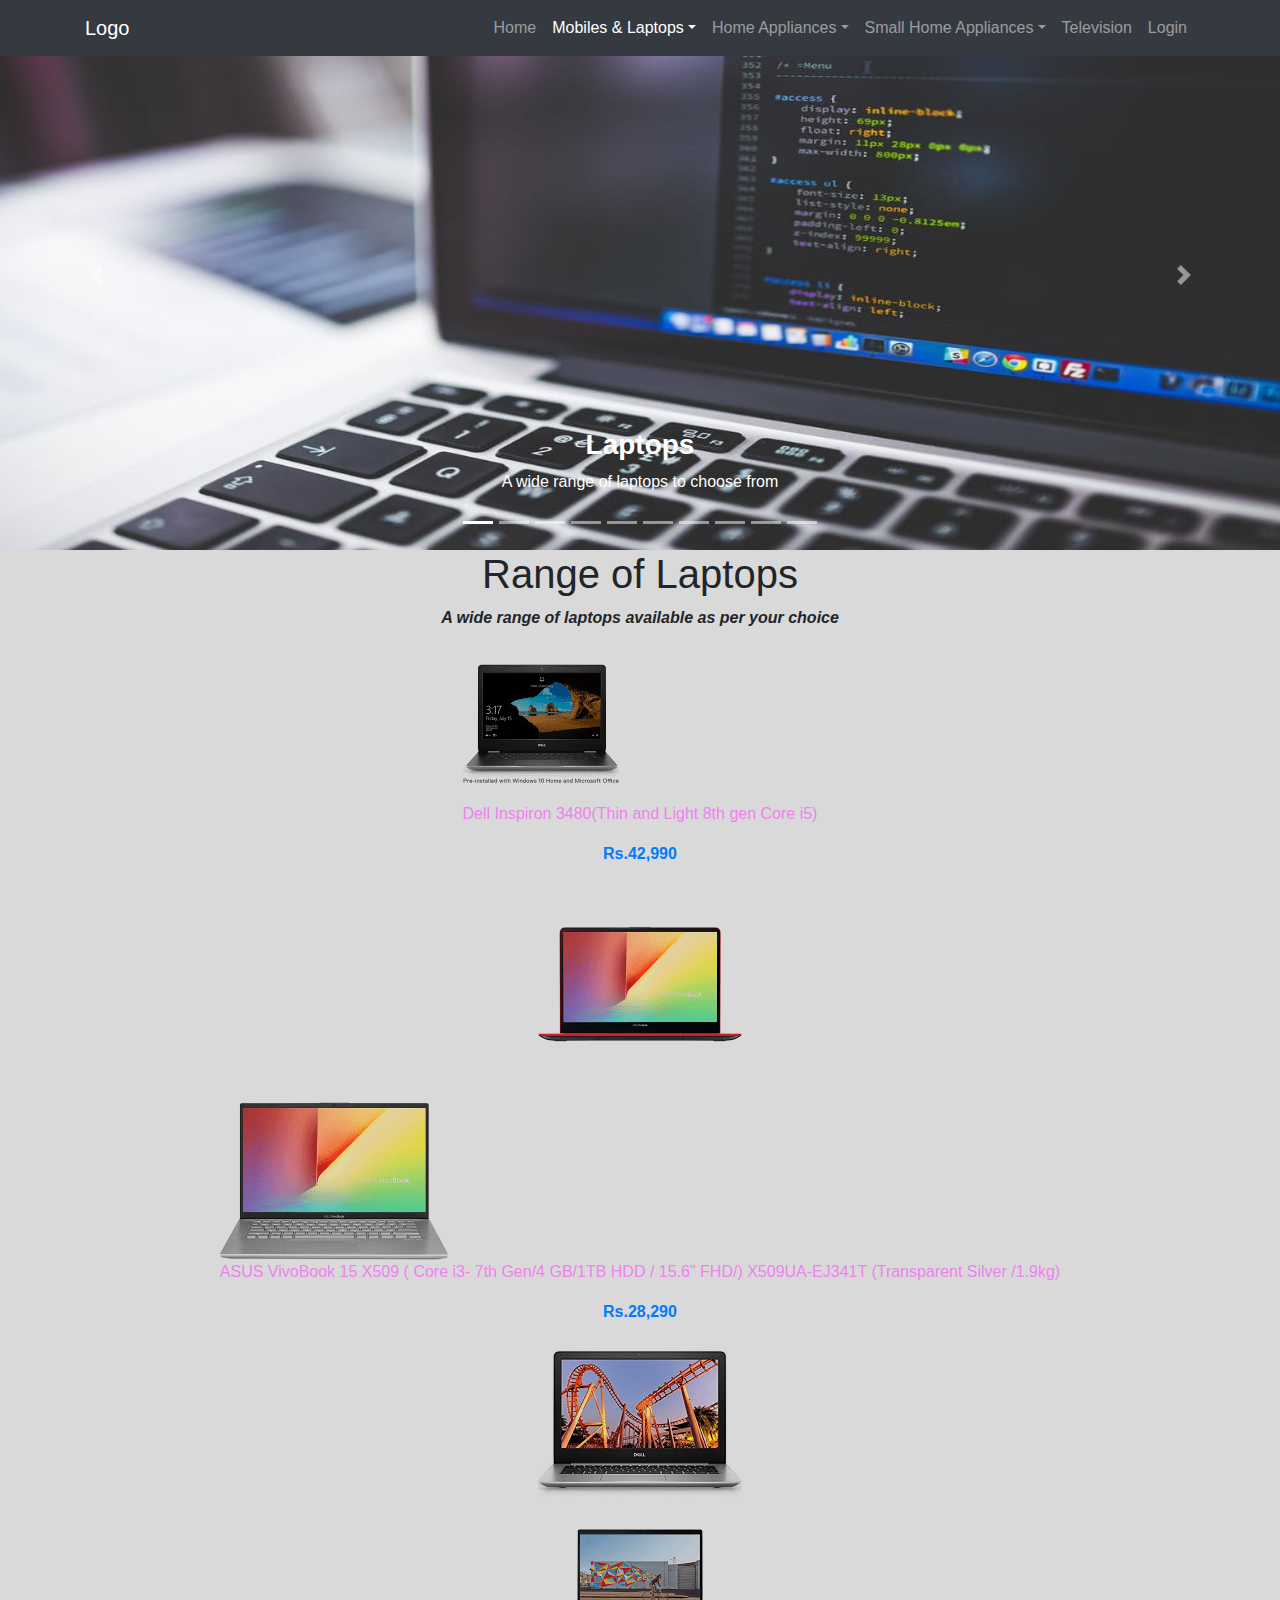
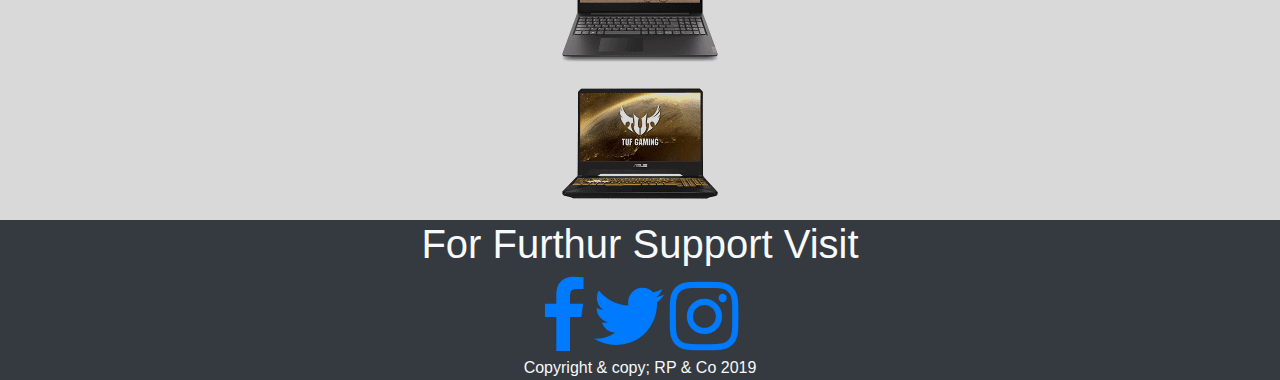
<file: laptops.html>
<!DOCTYPE html>
<html lang="en">
<head>
	<meta charset="utf-8">
 	<meta name="viewport" width="device-width, initial-scale=1, shrink-to-fit=no">
 	<meta name="description" content="shop">
 	<meta name="author" content="Rohit">
 <link rel="stylesheet" href="https://maxcdn.bootstrapcdn.com/bootstrap/4.4.1/css/bootstrap.min.css">
  <script src="https://ajax.googleapis.com/ajax/libs/jquery/3.4.1/jquery.min.js"></script>
  <script src="https://cdnjs.cloudflare.com/ajax/libs/popper.js/1.16.0/umd/popper.min.js"></script>
  <script src="https://maxcdn.bootstrapcdn.com/bootstrap/4.4.1/js/bootstrap.min.js"></script>
  <link rel="stylesheet" href="https://cdnjs.cloudflare.com/ajax/libs/font-awesome/4.7.0/css/font-awesome.min.css">
<link rel="stylesheet" href="1.css">
	<title>Laptops you Want</title>
</head>
<body>
	<div class="main-wrapper">
	 		<nav class="navbar navbar-expand-lg bg-dark navbar-dark fixed-top">
	<div class="container">
	<a class="navbar-brand" href="index.html">Logo</a>
	<button class="navbar-toggler navbar-toggler-right" type="button" data-toggle="collapse" data-target="#Navig">
		<span class="navbar-toggler-icon"></span>
	</button>
	<div class="collapse navbar-collapse" id="Navig">
	<ul class="navbar-nav ml-auto">
		<li class="nav-item">
			<a class="nav-link" href="index.html">Home</a>
		</li>
		<li class="nav-item dropdown active">
			<a class="nav-link dropdown-toggle" href="#" id="navbardrop" data-toggle="dropdown">Mobiles & Laptops</a>
			<div class="dropdown-menu">
				<a class="dropdown-item active" href="laptops.html">Laptops</a>
				<div class="dropdown-divider"></div>
				<a class="dropdown-item" href="mobiles.html">Mobiles</a>
			</div>
		</li>
		<li class="nav-item dropdown">
			<a class="nav-link dropdown-toggle" href="#" id="navbardrop" data-toggle="dropdown">Home Appliances</a>
			<div class="dropdown-menu">
				<a class="dropdown-item" href="ac.html">Air Conditioner</a>
				<div class="dropdown-divider"></div>
				<a class="dropdown-item" href="dish washer.html">Dish Washer</a>
				<div class="dropdown-divider"></div>
				<a class="dropdown-item" href="fridge.html">Refridgerator</a>
				<div class="dropdown-divider"></div>
				<a class="dropdown-item" href="washing machine.html">Washing Machine</a>
			</div>
		</li>
			<li class="nav-item dropdown">
				<a class="nav-link dropdown-toggle" href="#"  id="navbardrop" data-toggle="dropdown">Small Home Appliances</a>
				<div class="dropdown-menu">
					<a class="dropdown-item" href="chimney.html">Chimney</a>
					<div class="dropdown-divider"></div>
					<a class="dropdown-item" href="mixer.html">Mixer</a>
				    <div class="dropdown-divider"></div>
					<a class="dropdown-item" href="water heater.html">Water Heater</a>
				</div>
			</li>
			<li class="nav-item">
				<a class="nav-link" href="tv.html">Television</a></li>
				<li class="nav-item">
          <a class="nav-link" href="login.html">Login</a></li>
			</ul>
	</div>
</nav>
</div>
 	<header>
 <div id="demo" class="carousel slide" data-ride="carousel">

  <!-- Indicators -->
  <ul class="carousel-indicators">
    <li data-target="#demo" data-slide-to="0" class="active"></li>
    <li data-target="#demo" data-slide-to="1"></li>
    <li data-target="#demo" data-slide-to="2"></li>
    <li data-target="#demo" data-slide-to="3"></li>
    <li data-target="#demo" data-slide-to="4"></li>
    <li data-target="#demo" data-slide-to="5"></li>
    <li data-target="#demo" data-slide-to="6"></li>
    <li data-target="#demo" data-slide-to="7"></li>
    <li data-target="#demo" data-slide-to="8"></li>
    <li data-target="#demo" data-slide-to="9"></li>
  </ul>
  
  <!-- The slideshow -->
  <div class="carousel-inner">
    <div class="carousel-item active">
      <img src="lap.jpg" alt="Laptops" width="1100" height="500">
      <div class="carousel-caption">
      	<h3><strong>Laptops</strong></h3>
      	<p>A wide range of laptops to choose from</p>
      </div>
    </div>
    <div class="carousel-item">
      <img src="mob.jpg" alt="Mobiles" width="1100" height="500">
      <div class="carousel-caption">
      	<h3><strong>Mobiles</strong></h3>
      	<p>Mobile phones based on your choice and budget</p>
      </div>
    </div>
    <div class="carousel-item">
      <img src="ac.jpg" alt="Air Conditioners" width="1100" height="500">
      <div class="carousel-caption">
      	<h3><strong>Air Conditioners</strong></h3>
      	<p>Air Conditioners for better air</p>
      </div>
    </div>
    <div class="carousel-item">
      <img src="dw.jpg" alt="Dish Washers" width="1100" height="500">
      <div class="carousel-caption">
      	<h3><strong>Dish Washers</strong></h3>
      	<p>Dish Washers to make your time after a meal better</p>
      </div>
    </div>
    <div class="carousel-item">
      <img src="fridge.jpg" alt="Refridgerators" width="1100" height="500">
      <div class="carousel-caption">
      	<h3><strong>Refridgerators</strong></h3>
      	<p>Refridgerators to store all the snacks you have bought</p>
      </div>
    </div>
    <div class="carousel-item">
      <img src="wm.jpg" alt="Washing Machines" width="1100" height="500">
      <div class="carousel-caption">
      	<h3><strong>Washing Machines</strong></h3>
      	<p>Washing Macines to ease the work of washing clothes</p>
      </div>
    </div>
    <div class="carousel-item">
      <img src="chimney.jpg" alt="Chimneys" width="1100" height="500">
      <div class="carousel-caption">
      	<h3><strong>Chimneys</strong></h3>
      	<p>Chimneys to ease your kitchen work</p>
      </div>
    </div>
    <div class="carousel-item">
      <img src="mixer.jpg" alt="Mixers" width="1100" height="500">
      <div class="carousel-caption">
      	<h3><strong>Mixers</strong></h3>
      	<p>Mixers to finish your kitchen work more quickly</p>
      </div>
    </div>
    <div class="carousel-item">
      <img src="water heater.jpg" alt="Water Heaters" width="1100" height="500">
      <div class="carousel-caption">
      	<h3><strong>Water Heaters</strong></h3>
      	<p>Water Heaters for you to bath in hot water</p>
      </div>
    </div>
    <div class="carousel-item">
      <img src="tv.jpg" alt="Televisions" width="1100" height="500">
      <div class="carousel-caption">
      	<h3><strong>Televisions</strong></h3>
      	<p>Televisions to see the world with a diffrent vision </p>
      </div>
    </div>
  </div>
  
  <!-- Left and right controls -->
  <a class="carousel-control-prev" href="#demo" data-slide="prev">
    <span class="carousel-control-prev-icon"></span>
  </a>
  <a class="carousel-control-next" href="#demo" data-slide="next">
    <span class="carousel-control-next-icon"></span>
  </a>
</div>
 </header>
<div class="clearfix">
<h1 style="text-align: center">Range of Laptops</h1>
<p style="text-align: center"><i><strong>A wide range of laptops available as per your choice</strong></i></p>
<div class="container1">
	<div class="zone">
<div class="row" style="justify-content:center;">
		<div class="thumbnail">
			<a href=#>
				<img class="img.responsive" src="lap1.jpg" alt="lap1">
				<div class="caption">
					<p style="color:violet; font-size:medium;">Dell Inspiron 3480(Thin and Light 8th gen Core i5)</p>
					 <p style="text-align: center; font-size:medium;"><strong>Rs.42,990</strong></p>
				</div>
			</a>
		</div>
	</div>
</div>
<div class="zone">
	<div class="row" style="justify-content:center;">
		<div class="thumbnail">
			<a href="#">
				<img class="img.responsive" src="lap2.jpg" alt="lap2">
				<div class="caption">
					<p style="color:violet; font-size:medium;"></p>
						<p style="text-align: center; font-size:medium;"><strong></strong></p>
				</div>
			</a>
		</div>
	</div>
</div>
<div class="zone">
	<div class="row" style="justify-content:center;">
		<div class="thumbnail">
			<a href="#">
				<img class="img.responsive" src="lap3.jpg" alt="lap3" width="300px" height="300px">
				<div class="caption">
					<p style="color:violet; font-size:medium;">ASUS VivoBook 15 X509 ( Core i3- 7th Gen/4 GB/1TB HDD / 15.6" FHD/) X509UA-EJ341T (Transparent Silver /1.9kg)</p>
					<p style="text-align: center; font-size:medium;"><strong>Rs.28,290</strong></p>
				</div>
			</a>
		</div>
	</div>
</div>
<div class="zone">
	<div class="row" style="justify-content:center;">
		<div class="thumbnail">
			<a href="#">
				<img class="img.responsive" src="lap4.jpg" alt="lap4" width="300px" height="300px">
				<div class="caption">
					<p></p>
				</div>
			</a>
		</div>
	</div>
</div>
<div class="zone">
	<div class="row" style="justify-content:center;">
		<div class="thumbnail">
			<a href="#">
				<img class="img.responsive" src="lap5.jpg" alt="lap5" width="300px" height="300px">
				<div class="caption">
					<p></p>
				</div>
			</a>
		</div>
	</div>
</div>
<div class="zone">
	<div class="row" style="justify-content:center;">
		<div class="thumbnail">
			<a href="#">
				<img class="img.responsive" src="lap6.jpg" alt="lap6" width="300px" height="300px">
				<div class="caption">
					<p></p>
				</div>
			</a>
		</div>
	</div>
</div>
</div>
</div>
<footer class="ct-footer bg-dark text-light stickey-bottom">
	<div class="container"><section><h1 class="text-center-lg" style="text-align:center">For Furthur Support Visit</h1>
		<ul class="Socialcon" id="links">
		<li><a href="https://www.facebook.com/magnetic.rohit" target="_blank"><i class="fa fa-facebook fa-5x"></i></a></li>
		<li><a href="https://twitter.com/Rohit88978697" target="_blank"><i class="fa fa-twitter fa-5x"></i></a></li>
		<li><a href="https://www.instagram.com/_rohiiitt.obj_/" target="_blank"><i class="fa fa-instagram fa-5x"></i></a></li>
	</ul></section></div>
	<div class="container"><section>
		<p class="m-0 text-center text-light">Copyright & copy; RP & Co 2019</p>
	</section>
</div>
</footer>
</body>
</html>
</file>
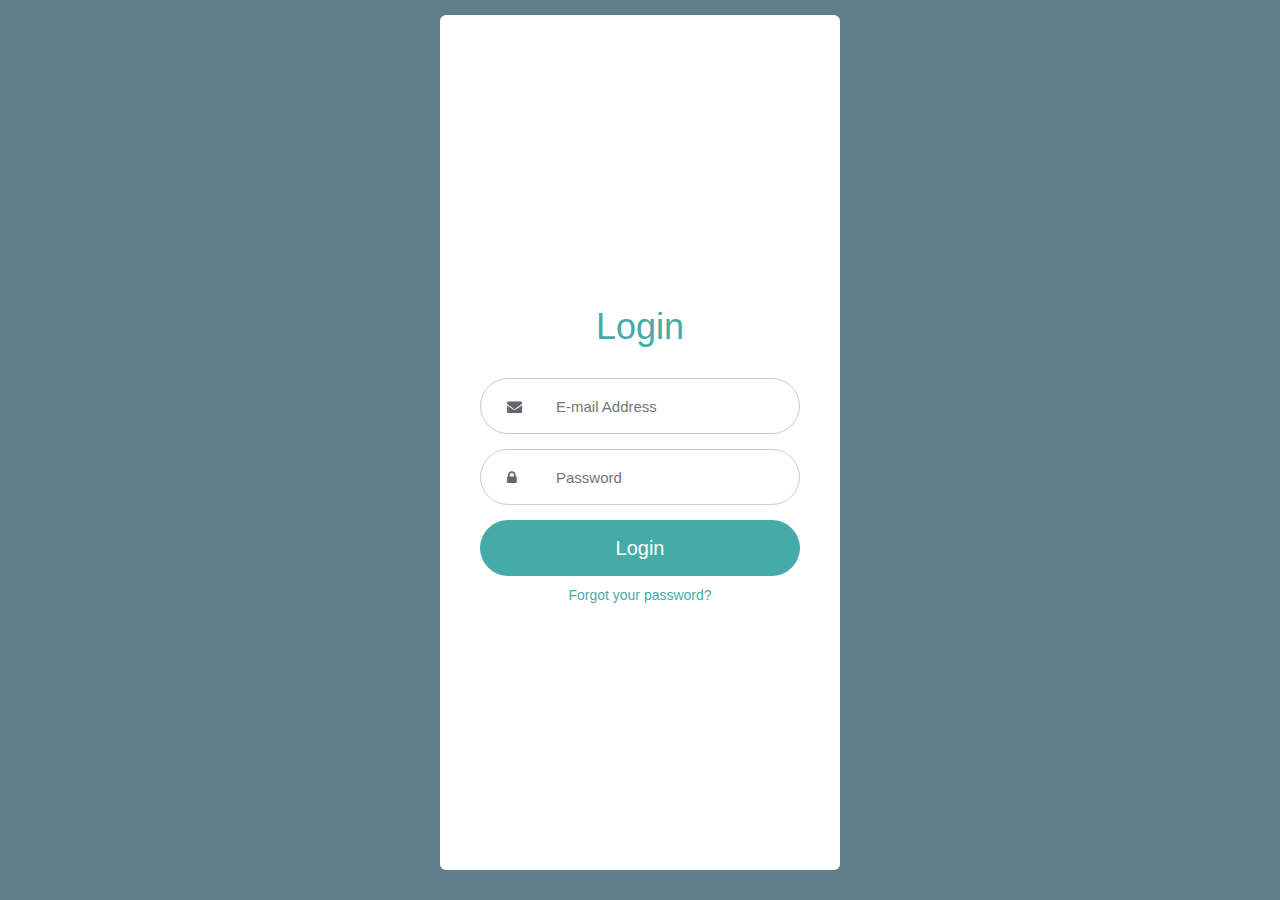
<file: login.html>
<!DOCTYPE html>
<html lang="en">
<head>
	<script>
		function validateForm()
		{
			var x=document.forms["myForm"]["psw"].value;
			if(x=="")
			{
				alert("Password must be filled out");
                return false;
			}
			else if(x.length>10)
			{
				alert("Password is too long");
				return false;
			}
			
		}
	</script>
  <title>Login!</title>
  <link rel="stylesheet" href="login.css">
  <meta charset="utf-8">
  <meta name="viewport" content="width=device-width, initial-scale=1">
  <link rel="stylesheet" href="https://cdnjs.cloudflare.com/ajax/libs/font-awesome/4.7.0/css/font-awesome.min.css">
</head>
<body>
	<div class="grand">
  <div class="login-form">
    <form id="form_login" name="myForm" onsubmit="return validateForm()" method="post">
      <h1>Login</h1>
      <div class="form-group">
        <input type="email" name="email" placeholder="E-mail Address"required>
        <span class="input-icon"><i class="fa fa-envelope"></i></span>
      </div>
      <div class="form-group">
        <input type="password" id="myPass" name="psw" placeholder="Password">
        <span class="input-icon"><i class="fa fa-lock"></i></span>
      </div>      
      <button class="login-btn">Login</button>      
      <a class="reset-psw" href="#">Forgot your password?</a>
    </form>
  </div>
</div>
</body>
</html>
</file>
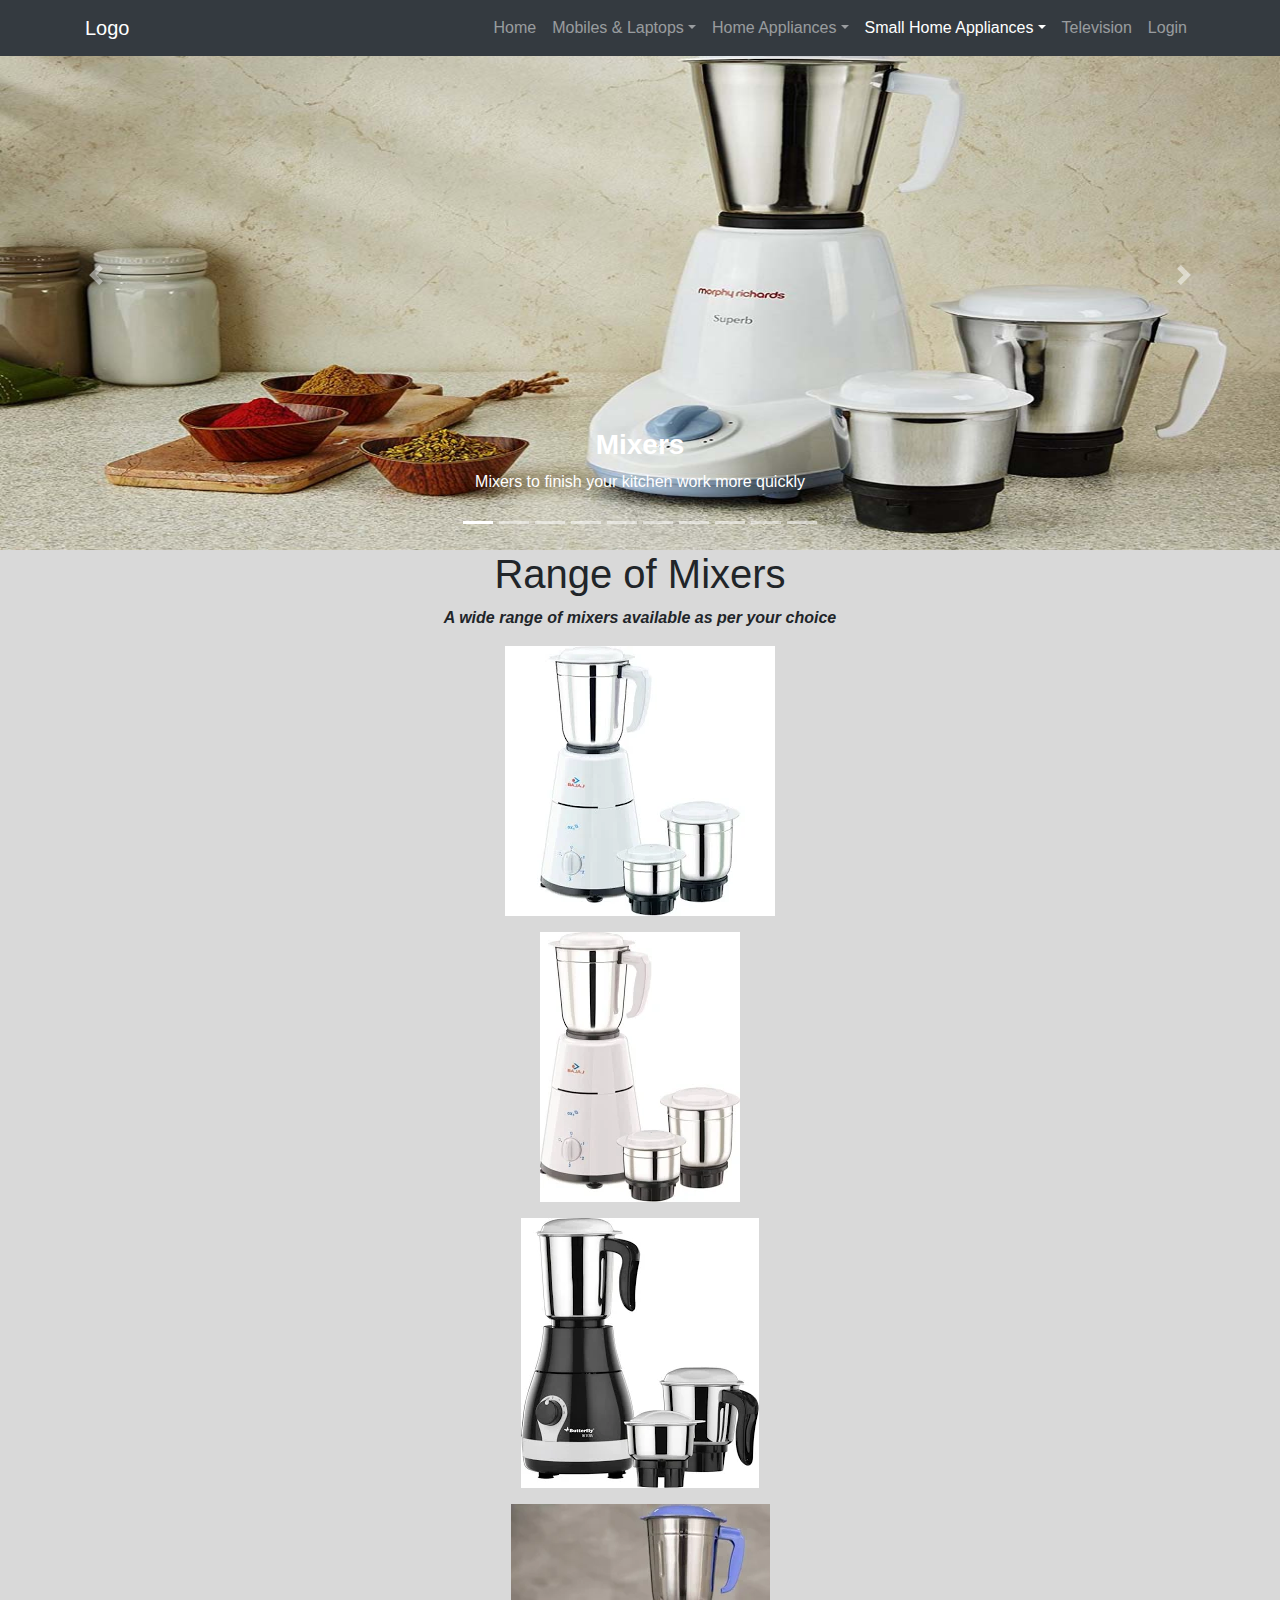
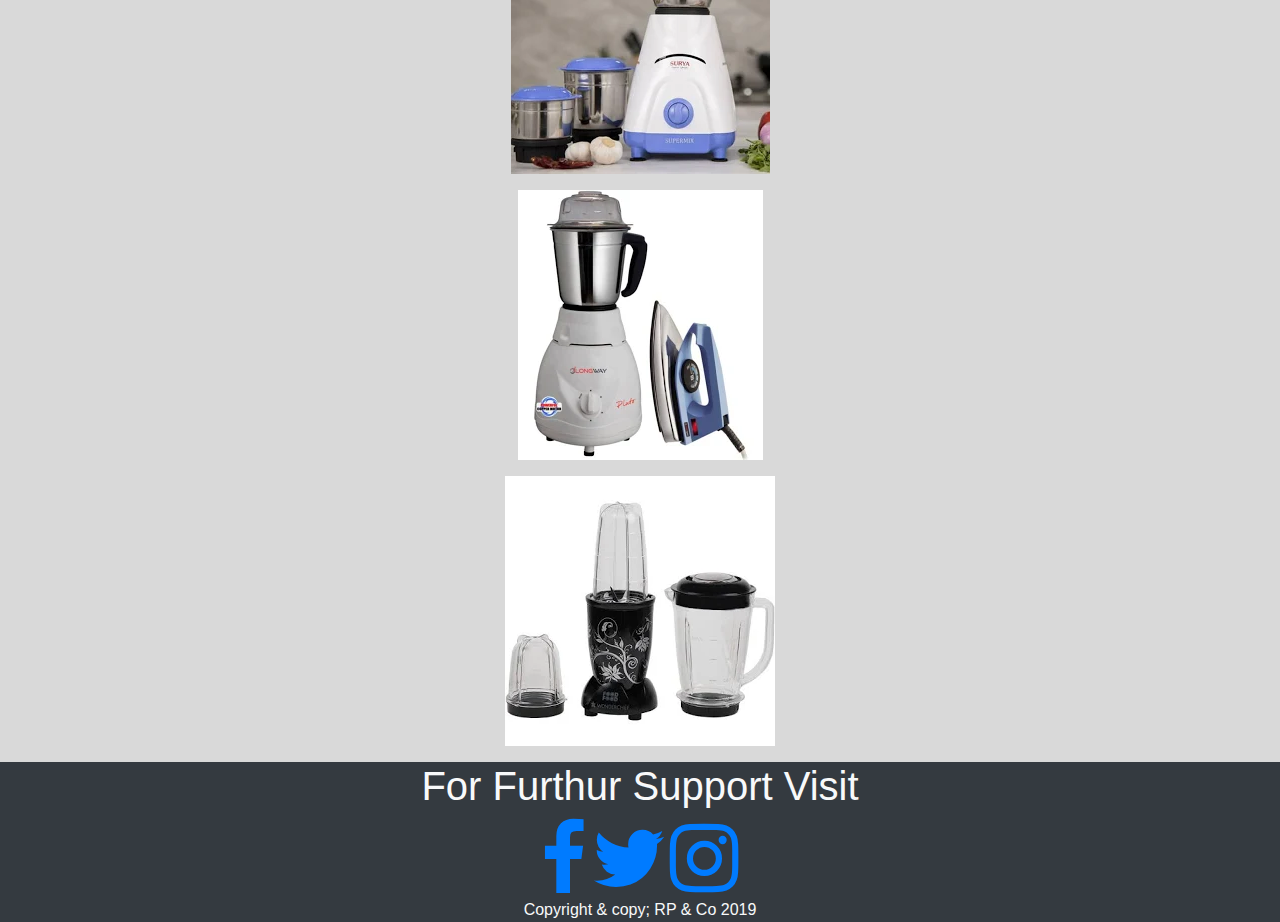
<file: mixer.html>
<!DOCTYPE html>
<html lang="en">
<head>
	<meta charset="utf-8">
 	<meta name="viewport" width="device-width, initial-scale=1, shrink-to-fit=no">
 	<meta name="description" content="shop">
 	<meta name="author" content="Rohit">
 	<link rel="stylesheet" href="https://maxcdn.bootstrapcdn.com/bootstrap/4.4.1/css/bootstrap.min.css">
  <script src="https://ajax.googleapis.com/ajax/libs/jquery/3.4.1/jquery.min.js"></script>
  <script src="https://cdnjs.cloudflare.com/ajax/libs/popper.js/1.16.0/umd/popper.min.js"></script>
  <script src="https://maxcdn.bootstrapcdn.com/bootstrap/4.4.1/js/bootstrap.min.js"></script>
  <link rel="stylesheet" href="https://cdnjs.cloudflare.com/ajax/libs/font-awesome/4.7.0/css/font-awesome.min.css">
  <link rel="stylesheet" href="1.css">
  <title>Mixers You Want</title>
</head>
<body>
	<div class="main-wrapper">
	 		<nav class="navbar navbar-expand-lg bg-dark navbar-dark fixed-top">
	<div class="container">
	<a class="navbar-brand" href="index.html">Logo</a>
	<button class="navbar-toggler navbar-toggler-right" type="button" data-toggle="collapse" data-target="#Navig">
		<span class="navbar-toggler-icon"></span>
	</button>
	<div class="collapse navbar-collapse" id="Navig">
	<ul class="navbar-nav ml-auto">
		<li class="nav-item">
			<a class="nav-link" href="index.html">Home</a>
		</li>
		<li class="nav-item dropdown">
			<a class="nav-link dropdown-toggle" href="#" id="navbardrop" data-toggle="dropdown">Mobiles & Laptops</a>
			<div class="dropdown-menu">
				<a class="dropdown-item" href="laptops.html">Laptops</a>
				<div class="dropdown-divider"></div>
				<a class="dropdown-item" href="mobiles.html">Mobiles</a>
			</div>
		</li>
		<li class="nav-item dropdown">
			<a class="nav-link dropdown-toggle" href="#" id="navbardrop" data-toggle="dropdown">Home Appliances</a>
			<div class="dropdown-menu">
				<a class="dropdown-item" href="ac.html">Air Conditioner</a>
				<div class="dropdown-divider"></div>
				<a class="dropdown-item" href="dish washer.html">Dish Washer</a>
				<div class="dropdown-divider"></div>
				<a class="dropdown-item" href="fridge.html">Refridgerator</a>
				<div class="dropdown-divider"></div>
				<a class="dropdown-item" href="washing machine.html">Washing Machine</a>
			</div>
		</li>
			<li class="nav-item dropdown active">
				<a class="nav-link dropdown-toggle" href="#"  id="navbardrop" data-toggle="dropdown">Small Home Appliances</a>
				<div class="dropdown-menu">
					<a class="dropdown-item" href="chimney.html">Chimney</a>
					<div class="dropdown-divider"></div>
					<a class="dropdown-item active" href="mixer.html">Mixer</a>
				    <div class="dropdown-divider"></div>
					<a class="dropdown-item" href="water heater.html">Water Heater</a>
				</div>
			</li>
			<li class="nav-item">
				<a class="nav-link" href="tv.html">Television</a></li>
				<li class="nav-item">
          <a class="nav-link" href="login.html">Login</a></li>
			</ul>
		</div>
</nav>
</div>
 <header>
 <div id="demo" class="carousel slide" data-ride="carousel">

  <!-- Indicators -->
  <ul class="carousel-indicators">
    <li data-target="#demo" data-slide-to="0" class="active"></li>
    <li data-target="#demo" data-slide-to="1"></li>
    <li data-target="#demo" data-slide-to="2"></li>
    <li data-target="#demo" data-slide-to="3"></li>
    <li data-target="#demo" data-slide-to="4"></li>
    <li data-target="#demo" data-slide-to="5"></li>
    <li data-target="#demo" data-slide-to="6"></li>
    <li data-target="#demo" data-slide-to="7"></li>
    <li data-target="#demo" data-slide-to="8"></li>
    <li data-target="#demo" data-slide-to="9"></li>
  </ul>
  
  <!-- The slideshow -->
  <div class="carousel-inner">
    <div class="carousel-item">
      <img src="lap.jpg" alt="Laptops" width="1100" height="500">
      <div class="carousel-caption">
      	<h3><strong>Laptops</strong></h3>
      	<p>A wide range of laptops to choose from</p>
      </div>
    </div>
    <div class="carousel-item">
      <img src="mob.jpg" alt="Mobiles" width="1100" height="500">
      <div class="carousel-caption">
      	<h3><strong>Mobiles</strong></h3>
      	<p>Mobile phones based on your choice and budget</p>
      </div>
    </div>
    <div class="carousel-item">
      <img src="ac.jpg" alt="Air Conditioners" width="1100" height="500">
      <div class="carousel-caption">
      	<h3><strong>Air Conditioners</strong></h3>
      	<p>Air Conditioners for better air</p>
      </div>
    </div>
    <div class="carousel-item">
      <img src="dw.jpg" alt="Dish Washers" width="1100" height="500">
      <div class="carousel-caption">
      	<h3><strong>Dish Washers</strong></h3>
      	<p>Dish Washers to make your time after a meal better</p>
      </div>
    </div>
    <div class="carousel-item">
      <img src="fridge.jpg" alt="Refridgerators" width="1100" height="500">
      <div class="carousel-caption">
      	<h3><strong>Refridgerators</strong></h3>
      	<p>Refridgerators to store all the snacks you have bought</p>
      </div>
    </div>
    <div class="carousel-item">
      <img src="wm.jpg" alt="Washing Machines" width="1100" height="500">
      <div class="carousel-caption">
      	<h3><strong>Washing Machines</strong></h3>
      	<p>Washing Macines to ease the work of washing clothes</p>
      </div>
    </div>
    <div class="carousel-item">
      <img src="chimney.jpg" alt="Chimneys" width="1100" height="500">
      <div class="carousel-caption">
      	<h3><strong>Chimneys</strong></h3>
      	<p>Chimneys to ease your kitchen work</p>
      </div>
    </div>
    <div class="carousel-item active">
      <img src="mixer.jpg" alt="Mixers" width="1100" height="500">
      <div class="carousel-caption">
      	<h3><strong>Mixers</strong></h3>
      	<p>Mixers to finish your kitchen work more quickly</p>
      </div>
    </div>
    <div class="carousel-item">
      <img src="water heater.jpg" alt="Water Heaters" width="1100" height="500">
      <div class="carousel-caption">
      	<h3><strong>Water Heaters</strong></h3>
      	<p>Water Heaters for you to bath in hot water</p>
      </div>
    </div>
    <div class="carousel-item">
      <img src="tv.jpg" alt="Televisions" width="1100" height="500">
      <div class="carousel-caption">
      	<h3><strong>Televisions</strong></h3>
      	<p>Televisions to see the world with a diffrent vision </p>
      </div>
    </div>
  </div>
  
  <!-- Left and right controls -->
  <a class="carousel-control-prev" href="#demo" data-slide="prev">
    <span class="carousel-control-prev-icon"></span>
  </a>
  <a class="carousel-control-next" href="#demo" data-slide="next">
    <span class="carousel-control-next-icon"></span>
  </a>
</div>
 </header>
<div class="clearfix">
<h1 style="text-align: center">Range of Mixers</h1>
<p style="text-align: center"><i><strong>A wide range of mixers available as per your choice</strong></i></p>
<div class="container1">
	<div class="zone">
<div class="row" style="justify-content: center;">
		<div class="thumbnail">
			<a href=#>
				<img class="img.responsive" src="mixer1.jpg" alt="mixer1" width="300px" height="300px">
				<div class="caption">
					<p></p>
				</div>
			</a>
		</div>
	</div>
</div>
<div class="zone">
	<div class="row" style="justify-content: center;">
		<div class="thumbnail">
			<a href="#">
				<img class="img.responsive" src="mixer2.jpg" alt="mixer2" width="300px" height="300px">
				<div class="caption">
					<p></p>
				</div>
			</a>
		</div>
	</div>
</div>
<div class="zone">
	<div class="row" style="justify-content: center;">
		<div class="thumbnail">
			<a href="#">
				<img class="img.responsive" src="mixer3.jpg" alt="mixer3" width="300px" height="300px">
				<div class="caption">
					<p></p>
				</div>
			</a>
		</div>
	</div>
</div>
<div class="zone">
	<div class="row" style="justify-content: center;">
		<div class="thumbnail">
			<a href="#">
				<img class="img.responsive" src="mixer4.jpg" alt="mixer4" width="300px" height="300px">
				<div class="caption">
					<p></p>
				</div>
			</a>
		</div>
	</div>
</div>
<div class="zone">
	<div class="row" style="justify-content: center;">
		<div class="thumbnail">
			<a href="#">
				<img class="img.responsive" src="mixer5.jpg" alt="mixer5" width="300px" height="300px">
				<div class="caption">
					<p></p>
				</div>
			</a>
		</div>
	</div>
</div>
<div class="zone">
	<div class="row" style="justify-content: center;">
		<div class="thumbnail">
			<a href="#">
				<img class="img.responsive" src="mixer6.jpg" alt="mixer6" width="300px" height="300px">
				<div class="caption">
					<p></p>
				</div>
			</a>
		</div>
	</div>
</div>
</div>
</div>
<footer class="ct-footer bg-dark text-light sticky-bottom">
	<div class="container">
		  <div class="ct-footer-pre text-center-lg text-center-xs">
		<section><h1 class="text-center-lg" style="text-align:center;">For Furthur Support Visit</h1>
		<ul class="Socialcon" id="links">
		<li><a href="https://www.facebook.com/magnetic.rohit" target="_blank"><i class="fa fa-facebook fa-5x" aria-hidden="true"></i></a></li>
		<li><a href="https://twitter.com/Rohit88978697" target="_blank"><i class="fa fa-twitter fa-5x" aria-hidden="true"></i></a></li>
		<li><a href="https://www.instagram.com/_rohiiitt.obj_/" target="_blank"><i class="fa fa-instagram fa-5x" aria-hidden="true"></i></a></li>
	</ul></section></div></div>
	<div class="container"><section>
		<p class="para m-0 text-center text-light">Copyright & copy; RP & Co 2019</p>
	</section>
</div>
</footer>
</body>
</html>
</file>
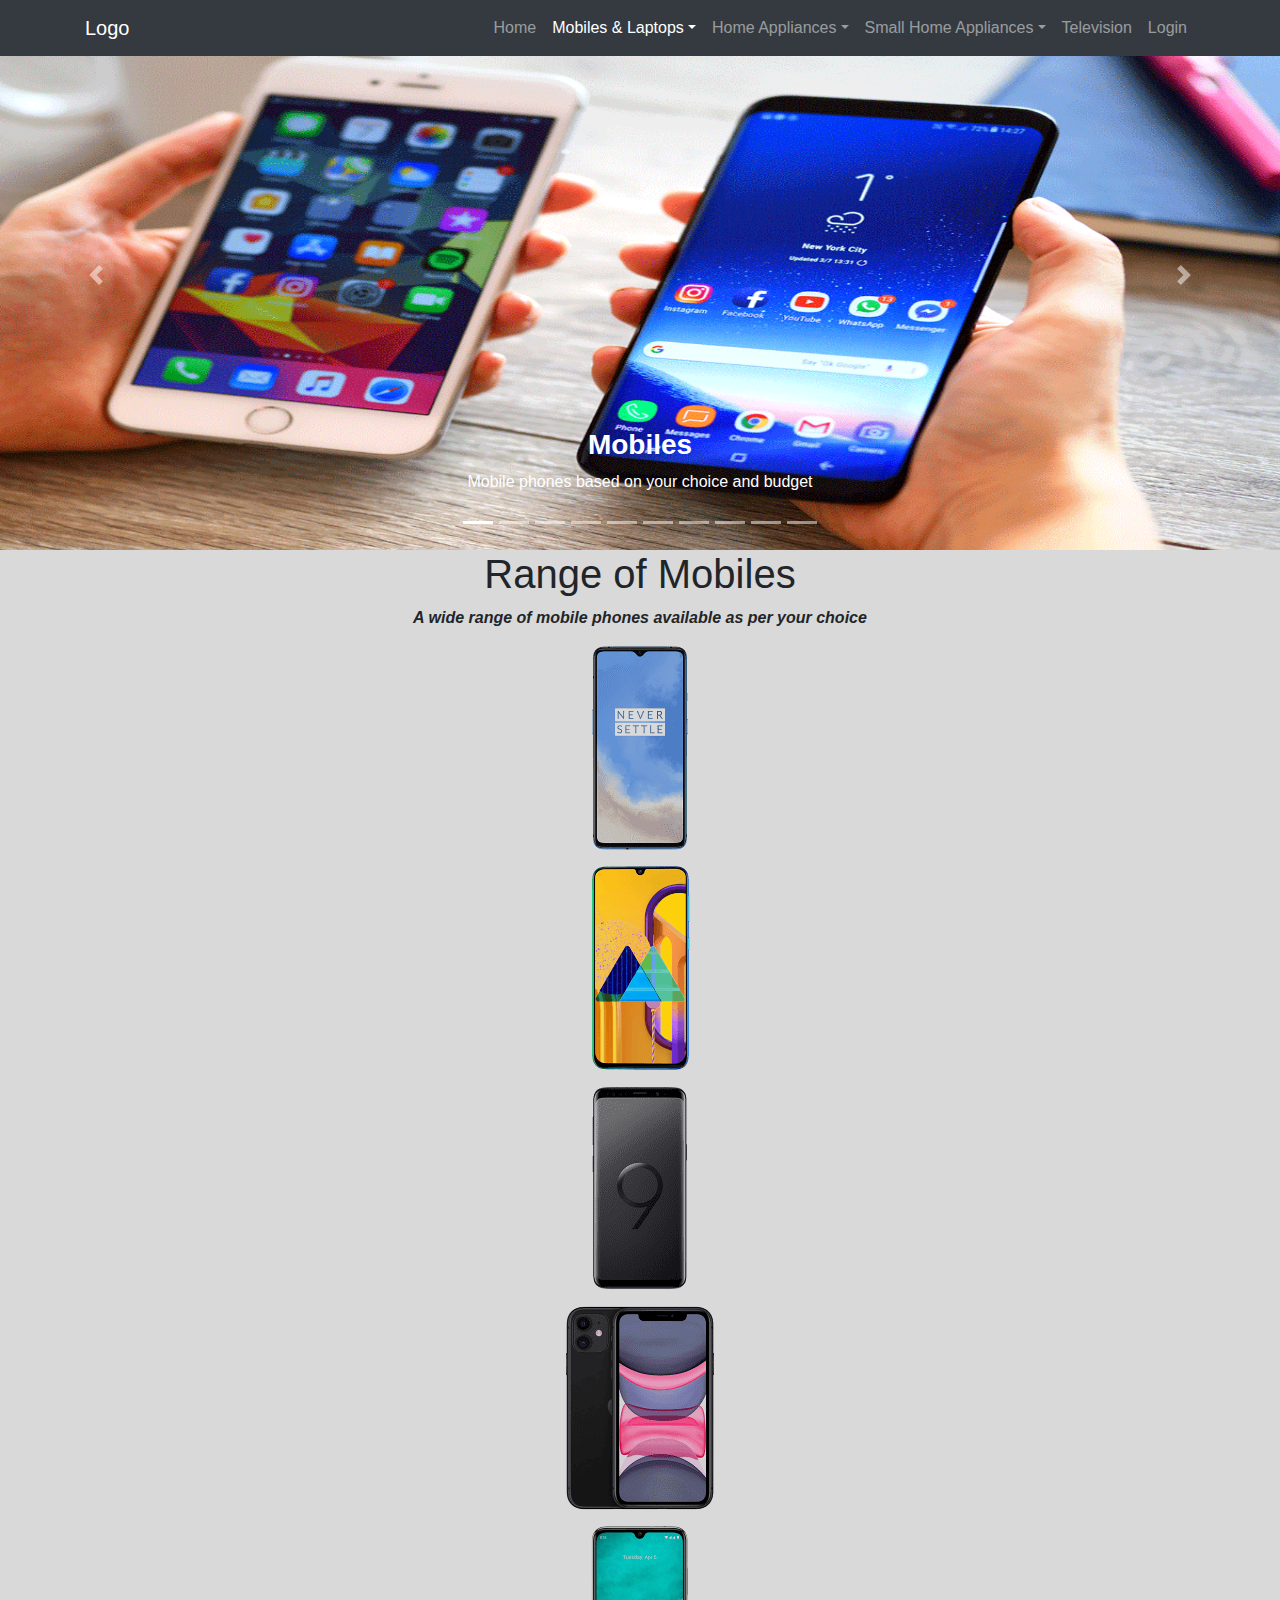
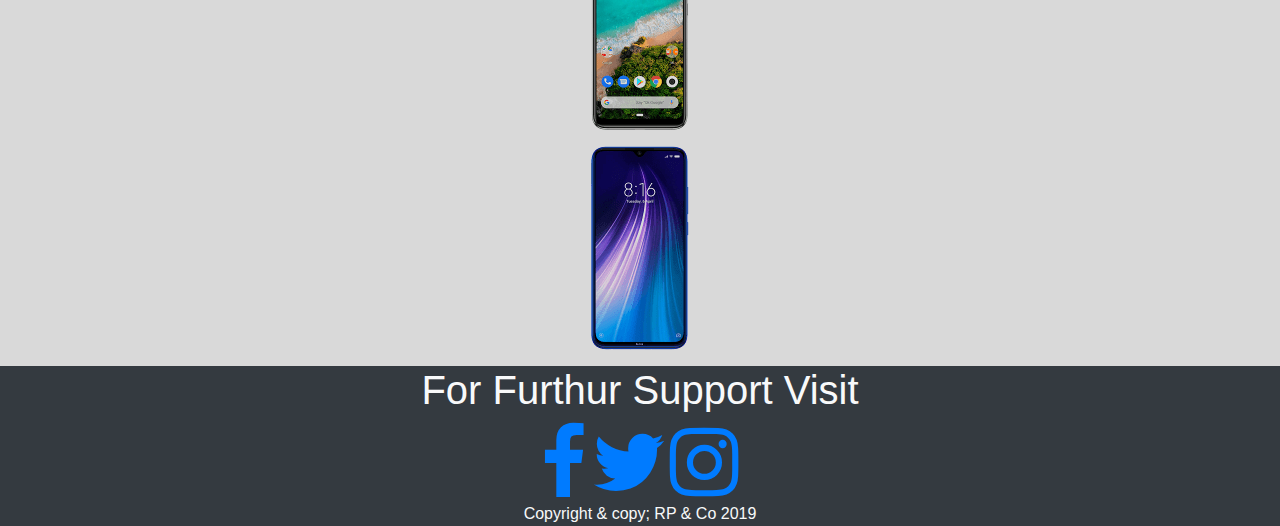
<file: mobiles.html>
<!DOCTYPE html>
<html lang="en">
<head>
	<meta charset="utf-8">
 	<meta name="viewport" width="device-width, initial-scale=1, shrink-to-fit=no">
 	<meta name="description" content="shop">
 	<meta name="author" content="Rohit">
 	<link rel="stylesheet" href="https://maxcdn.bootstrapcdn.com/bootstrap/4.4.1/css/bootstrap.min.css">
  <script src="https://ajax.googleapis.com/ajax/libs/jquery/3.4.1/jquery.min.js"></script>
  <script src="https://cdnjs.cloudflare.com/ajax/libs/popper.js/1.16.0/umd/popper.min.js"></script>
  <script src="https://maxcdn.bootstrapcdn.com/bootstrap/4.4.1/js/bootstrap.min.js"></script>
  <link rel="stylesheet" href="https://cdnjs.cloudflare.com/ajax/libs/font-awesome/4.7.0/css/font-awesome.min.css">
  <link rel="stylesheet" href="1.css">
	<title>Mobile Phones of Your Wish</title>
</head>
<body>
	<div class="main-wrapper">
	 <nav class="navbar navbar-expand-lg bg-dark navbar-dark fixed-top">
	<div class="container">
	<a class="navbar-brand" href="index.html">Logo</a>
	<button class="navbar-toggler navbar-toggler-right" type="button" data-toggle="collapse" data-target="#Navig">
		<span class="navbar-toggler-icon"></span>
	</button>
	<div class="collapse navbar-collapse" id="Navig">
	<ul class="navbar-nav ml-auto">
		<li class="nav-item">
			<a class="nav-link" href="index.html">Home</a>
		</li>
		<li class="nav-item dropdown active">
			<a class="nav-link dropdown-toggle" href="#" id="navbardrop" data-toggle="dropdown">Mobiles & Laptops</a>
			<div class="dropdown-menu">
				<a class="dropdown-item" href="laptops.html">Laptops</a>
				<div class="dropdown-divider"></div>
				<a class="dropdown-item active" href="mobiles.html">Mobiles</a>
			</div>
		</li>
		<li class="nav-item dropdown">
			<a class="nav-link dropdown-toggle" href="#" id="navbardrop" data-toggle="dropdown">Home Appliances</a>
			<div class="dropdown-menu">
				<a class="dropdown-item" href="ac.html">Air Conditioner</a>
				<div class="dropdown-divider"></div>
				<a class="dropdown-item" href="dish washer.html">Dish Washer</a>
				<div class="dropdown-divider"></div>
				<a class="dropdown-item" href="fridge.html">Refridgerator</a>
				<div class="dropdown-divider"></div>
				<a class="dropdown-item" href="washing machine.html">Washing Machine</a>
			</div>
		</li>
			<li class="nav-item dropdown">
				<a class="nav-link dropdown-toggle" href="#"  id="navbardrop" data-toggle="dropdown">Small Home Appliances</a>
				<div class="dropdown-menu">
					<a class="dropdown-item" href="chimney.html">Chimney</a>
					<div class="dropdown-divider"></div>
					<a class="dropdown-item" href="mixer.html">Mixer</a>
				    <div class="dropdown-divider"></div>
					<a class="dropdown-item" href="water heater.html">Water Heater</a>
				</div>
			</li>
			<li class="nav-item">
				<a class="nav-link" href="tv.html">Television</a></li>
				<li class="nav-item">
          <a class="nav-link" href="login.html">Login</a></li>
			</ul>
		</div>
</nav>
</div>
 <header>
 <div id="demo" class="carousel slide" data-ride="carousel">

  <!-- Indicators -->
  <ul class="carousel-indicators">
    <li data-target="#demo" data-slide-to="0" class="active"></li>
    <li data-target="#demo" data-slide-to="1"></li>
    <li data-target="#demo" data-slide-to="2"></li>
    <li data-target="#demo" data-slide-to="3"></li>
    <li data-target="#demo" data-slide-to="4"></li>
    <li data-target="#demo" data-slide-to="5"></li>
    <li data-target="#demo" data-slide-to="6"></li>
    <li data-target="#demo" data-slide-to="7"></li>
    <li data-target="#demo" data-slide-to="8"></li>
    <li data-target="#demo" data-slide-to="9"></li>
  </ul>
  
  <!-- The slideshow -->
  <div class="carousel-inner">
    <div class="carousel-item">
      <img src="lap.jpg" alt="Laptops" width="1100" height="500">
      <div class="carousel-caption">
      	<h3><strong>Laptops</strong></h3>
      	<p>A wide range of laptops to choose from</p>
      </div>
    </div>
    <div class="carousel-item active">
      <img src="mob.jpg" alt="Mobiles" width="1100" height="500">
      <div class="carousel-caption">
      	<h3><strong>Mobiles</strong></h3>
      	<p>Mobile phones based on your choice and budget</p>
      </div>
    </div>
    <div class="carousel-item">
      <img src="ac.jpg" alt="Air Conditioners" width="1100" height="500">
      <div class="carousel-caption">
      	<h3><strong>Air Conditioners</strong></h3>
      	<p>Air Conditioners for better air</p>
      </div>
    </div>
    <div class="carousel-item">
      <img src="dw.jpg" alt="Dish Washers" width="1100" height="500">
      <div class="carousel-caption">
      	<h3><strong>Dish Washers</strong></h3>
      	<p>Dish Washers to make your time after a meal better</p>
      </div>
    </div>
    <div class="carousel-item">
      <img src="fridge.jpg" alt="Refridgerators" width="1100" height="500">
      <div class="carousel-caption">
      	<h3><strong>Refridgerators</strong></h3>
      	<p>Refridgerators to store all the snacks you have bought</p>
      </div>
    </div>
    <div class="carousel-item">
      <img src="wm.jpg" alt="Washing Machines" width="1100" height="500">
      <div class="carousel-caption">
      	<h3><strong>Washing Machines</strong></h3>
      	<p>Washing Macines to ease the work of washing clothes</p>
      </div>
    </div>
    <div class="carousel-item">
      <img src="chimney.jpg" alt="Chimneys" width="1100" height="500">
      <div class="carousel-caption">
      	<h3><strong>Chimneys</strong></h3>
      	<p>Chimneys to ease your kitchen work</p>
      </div>
    </div>
    <div class="carousel-item">
      <img src="mixer.jpg" alt="Mixers" width="1100" height="500">
      <div class="carousel-caption">
      	<h3><strong>Mixers</strong></h3>
      	<p>Mixers to finish your kitchen work more quickly</p>
      </div>
    </div>
    <div class="carousel-item">
      <img src="water heater.jpg" alt="Water Heaters" width="1100" height="500">
      <div class="carousel-caption">
      	<h3><strong>Water Heaters</strong></h3>
      	<p>Water Heaters for you to bath in hot water</p>
      </div>
    </div>
    <div class="carousel-item">
      <img src="tv.jpg" alt="Televisions" width="1100" height="500">
      <div class="carousel-caption">
      	<h3><strong>Televisions</strong></h3>
      	<p>Televisions to see the world with a diffrent vision </p>
      </div>
    </div>
  </div>
  
  <!-- Left and right controls -->
  <a class="carousel-control-prev" href="#demo" data-slide="prev">
    <span class="carousel-control-prev-icon"></span>
  </a>
  <a class="carousel-control-next" href="#demo" data-slide="next">
    <span class="carousel-control-next-icon"></span>
  </a>
</div>
 </header>
<div class="clearfix">
<h1 style="text-align: center">Range of Mobiles</h1>
<p style="text-align: center"><i><strong>A wide range of mobile phones available as per your choice</strong></i></p>
<div class="container1">
	<div class="zone">
<div class="row" style="justify-content: center;">
		<div class="thumbnail">
			<a href=#>
				<img class="img.responsive" src="mob1.jpg" alt="mob1" width="300px" height="300px">
				<div class="caption">
					<p></p>
				</div>
			</a>
		</div>
	</div>
</div>
<div class="zone">
	<div class="row" style="justify-content: center;">
		<div class="thumbnail">
			<a href="#">
				<img class="img.responsive" src="mob2.jpg" alt="mob2" width="300px" height="300px">
				<div class="caption">
					<p></p>
				</div>
			</a>
		</div>
	</div>
</div>
<div class="zone">
	<div class="row" style="justify-content: center;">
		<div class="thumbnail">
			<a href="#">
				<img class="img.responsive" src="mob3.jpg" alt="mob3" width="300px" height="300px">
				<div class="caption">
					<p></p>
				</div>
			</a>
		</div>
	</div>
</div>
<div class="zone">
	<div class="row" style="justify-content: center;">
		<div class="thumbnail">
			<a href="#">
				<img class="img.responsive" src="mob4.jpg" alt="mob4" width="300px" height="300px">
				<div class="caption">
					<p></p>
				</div>
			</a>
		</div>
	</div>
</div>
<div class="zone">
	<div class="row" style="justify-content: center;">
		<div class="thumbnail">
			<a href="#">
				<img class="img.responsive" src="mob5.jpg" alt="mob5" width="300px" height="300px">
				<div class="caption">
					<p></p>
				</div>
			</a>
		</div>
	</div>
</div>
<div class="zone">
	<div class="row" style="justify-content: center;">
		<div class="thumbnail">
			<a href="#">
				<img class="img.responsive" src="mob6.jpg" alt="mob6" width="300px" height="300px">
				<div class="caption">
					<p></p>
				</div>
			</a>
		</div>
	</div>
</div>
</div>
</div>
<footer class="ct-footer bg-dark text-light sticky-bottom">
	<div class="container">
		  <div class="ct-footer-pre text-center-lg text-center-xs">
		<section><h1 class="text-center-lg" style="text-align:center;">For Furthur Support Visit</h1>
		<ul class="Socialcon" id="links">
		<li><a href="https://www.facebook.com/magnetic.rohit" target="_blank"><i class="fa fa-facebook fa-5x" aria-hidden="true"></i></a></li>
		<li><a href="https://twitter.com/Rohit88978697" target="_blank"><i class="fa fa-twitter fa-5x" aria-hidden="true"></i></a></li>
		<li><a href="https://www.instagram.com/_rohiiitt.obj_/" target="_blank"><i class="fa fa-instagram fa-5x" aria-hidden="true"></i></a></li>
	</ul></section></div></div>
	<div class="container"><section>
		<p class="para m-0 text-center text-light">Copyright & copy; RP & Co 2019</p>
	</section>
</div>
</footer>
</body>
</html>
</file>
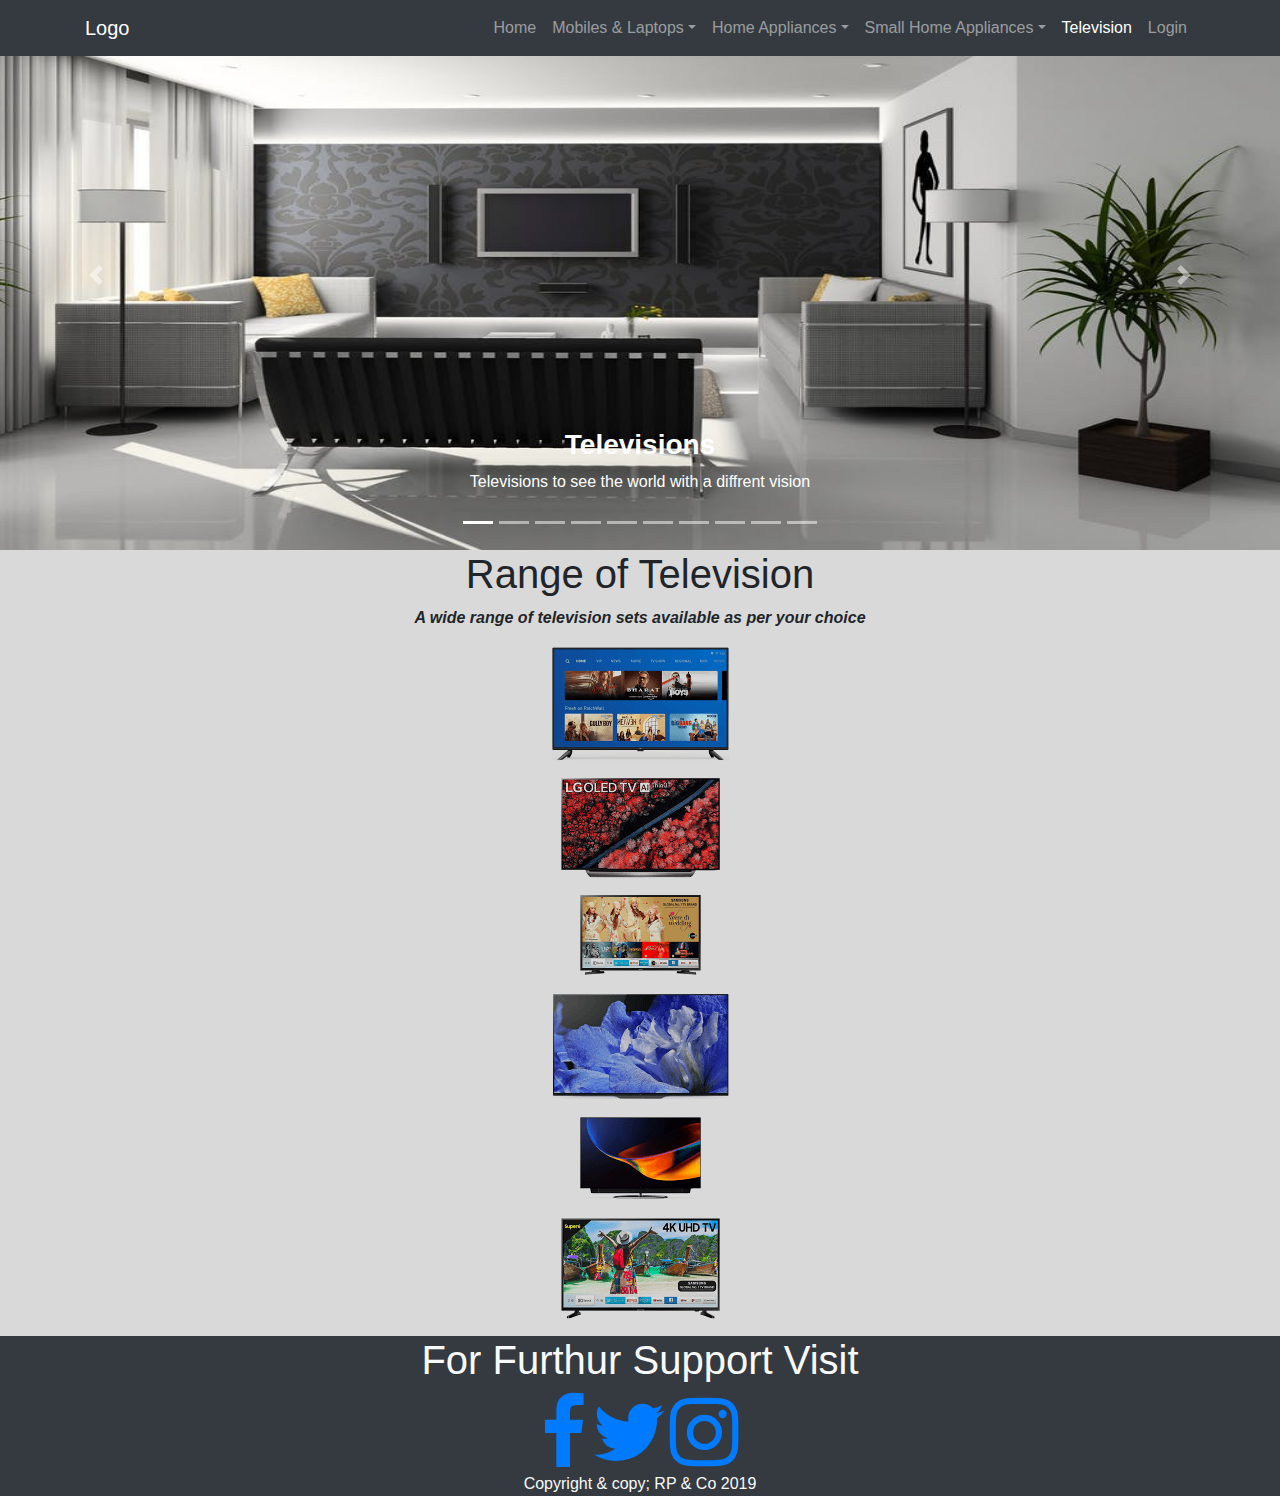
<file: tv.html>
<!DOCTYPE html>
<html lang="en">
<head>
<meta charset="utf-8">
 	<meta name="viewport" width="device-width, initial-scale=1, shrink-to-fit=no">
 	<meta name="description" content="shop">
 	<meta name="author" content="Rohit">
 	<link rel="stylesheet" href="https://maxcdn.bootstrapcdn.com/bootstrap/4.4.1/css/bootstrap.min.css">
  <script src="https://ajax.googleapis.com/ajax/libs/jquery/3.4.1/jquery.min.js"></script>
  <script src="https://cdnjs.cloudflare.com/ajax/libs/popper.js/1.16.0/umd/popper.min.js"></script>
  <script src="https://maxcdn.bootstrapcdn.com/bootstrap/4.4.1/js/bootstrap.min.js"></script>
  <link rel="stylesheet" href="https://cdnjs.cloudflare.com/ajax/libs/font-awesome/4.7.0/css/font-awesome.min.css">
  <link rel="stylesheet" href="1.css">
	<title>Televisions For a better Vision</title>
</head>
<body>
	<div class="main-wrapper">
	 		<nav class="navbar navbar-expand-lg bg-dark navbar-dark fixed-top">
	<div class="container">
	<a class="navbar-brand" href="index.html">Logo</a>
	<button class="navbar-toggler navbar-toggler-right" type="button" data-toggle="collapse" data-target="#Navig">
		<span class="navbar-toggler-icon"></span>
	</button>
	<div class="collapse navbar-collapse" id="Navig">
	<ul class="navbar-nav ml-auto">
		<li class="nav-item">
			<a class="nav-link" href="index.html">Home</a>
		</li>
		<li class="nav-item dropdown">
			<a class="nav-link dropdown-toggle" href="#" id="navbardrop" data-toggle="dropdown">Mobiles & Laptops</a>
			<div class="dropdown-menu">
				<a class="dropdown-item" href="laptops.html">Laptops</a>
				<div class="dropdown-divider"></div>
				<a class="dropdown-item" href="mobiles.html">Mobiles</a>
			</div>
		</li>
		<li class="nav-item dropdown">
			<a class="nav-link dropdown-toggle" href="#" id="navbardrop" data-toggle="dropdown">Home Appliances</a>
			<div class="dropdown-menu">
				<a class="dropdown-item" href="ac.html">Air Conditioner</a>
				<div class="dropdown-divider"></div>
				<a class="dropdown-item" href="dish washer.html">Dish Washer</a>
				<div class="dropdown-divider"></div>
				<a class="dropdown-item" href="fridge.html">Refridgerator</a>
				<div class="dropdown-divider"></div>
				<a class="dropdown-item" href="washing machine.html">Washing Machine</a>
			</div>
		</li>
			<li class="nav-item dropdown">
				<a class="nav-link dropdown-toggle" href="#"  id="navbardrop" data-toggle="dropdown">Small Home Appliances</a>
				<div class="dropdown-menu">
					<a class="dropdown-item" href="chimney.html">Chimney</a>
					<div class="dropdown-divider"></div>
					<a class="dropdown-item" href="mixer.html">Mixer</a>
				    <div class="dropdown-divider"></div>
					<a class="dropdown-item" href="water heater.html">Water Heater</a>
				</div>
			</li>
			<li class="nav-item active">
				<a class="nav-link" href="tv.html">Television</a></li>
				<li class="nav-item">
          <a class="nav-link" href="login.html">Login</a></li>
			</ul>
	</div>
</nav>
</div>
 <header>
  <div id="demo" class="carousel slide" data-ride="carousel">

  <!-- Indicators -->
  <ul class="carousel-indicators">
    <li data-target="#demo" data-slide-to="0" class="active"></li>
    <li data-target="#demo" data-slide-to="1"></li>
    <li data-target="#demo" data-slide-to="2"></li>
    <li data-target="#demo" data-slide-to="3"></li>
    <li data-target="#demo" data-slide-to="4"></li>
    <li data-target="#demo" data-slide-to="5"></li>
    <li data-target="#demo" data-slide-to="6"></li>
    <li data-target="#demo" data-slide-to="7"></li>
    <li data-target="#demo" data-slide-to="8"></li>
    <li data-target="#demo" data-slide-to="9"></li>
  </ul>
  
  <!-- The slideshow -->
  <div class="carousel-inner">
    <div class="carousel-item">
      <img src="lap.jpg" alt="Laptops" width="1100" height="500">
      <div class="carousel-caption">
      	<h3><strong>Laptops</strong></h3>
      	<p>A wide range of laptops to choose from</p>
      </div>
    </div>
    <div class="carousel-item">
      <img src="mob.jpg" alt="Mobiles" width="1100" height="500">
      <div class="carousel-caption">
      	<h3><strong>Mobiles</strong></h3>
      	<p>Mobile phones based on your choice and budget</p>
      </div>
    </div>
    <div class="carousel-item">
      <img src="ac.jpg" alt="Air Conditioners" width="1100" height="500">
      <div class="carousel-caption">
      	<h3><strong>Air Conditioners</strong></h3>
      	<p>Air Conditioners for better air</p>
      </div>
    </div>
    <div class="carousel-item">
      <img src="dw.jpg" alt="Dish Washers" width="1100" height="500">
      <div class="carousel-caption">
      	<h3><strong>Dish Washers</strong></h3>
      	<p>Dish Washers to make your time after a meal better</p>
      </div>
    </div>
    <div class="carousel-item">
      <img src="fridge.jpg" alt="Refridgerators" width="1100" height="500">
      <div class="carousel-caption">
      	<h3><strong>Refridgerators</strong></h3>
      	<p>Refridgerators to store all the snacks you have bought</p>
      </div>
    </div>
    <div class="carousel-item">
      <img src="wm.jpg" alt="Washing Machines" width="1100" height="500">
      <div class="carousel-caption">
      	<h3><strong>Washing Machines</strong></h3>
      	<p>Washing Macines to ease the work of washing clothes</p>
      </div>
    </div>
    <div class="carousel-item">
      <img src="chimney.jpg" alt="Chimneys" width="1100" height="500">
      <div class="carousel-caption">
      	<h3><strong>Chimneys</strong></h3>
      	<p>Chimneys to ease your kitchen work</p>
      </div>
    </div>
    <div class="carousel-item">
      <img src="mixer.jpg" alt="Mixers" width="1100" height="500">
      <div class="carousel-caption">
      	<h3><strong>Mixers</strong></h3>
      	<p>Mixers to finish your kitchen work more quickly</p>
      </div>
    </div>
    <div class="carousel-item">
      <img src="water heater.jpg" alt="Water Heaters" width="1100" height="500">
      <div class="carousel-caption">
      	<h3><strong>Water Heaters</strong></h3>
      	<p>Water Heaters for you to bath in hot water</p>
      </div>
    </div>
    <div class="carousel-item active">
      <img src="tv.jpg" alt="Televisions" width="1100" height="500">
      <div class="carousel-caption">
      	<h3><strong>Televisions</strong></h3>
      	<p>Televisions to see the world with a diffrent vision </p>
      </div>
    </div>
  </div>
  
  <!-- Left and right controls -->
  <a class="carousel-control-prev" href="#demo" data-slide="prev">
    <span class="carousel-control-prev-icon"></span>
  </a>
  <a class="carousel-control-next" href="#demo" data-slide="next">
    <span class="carousel-control-next-icon"></span>
  </a>
</div>
 </header>
<div class="clearfix">
<h1 style="text-align: center">Range of Television</h1>
<p style="text-align: center"><i><strong>A wide range of television sets available as per your choice</strong></i></p>
<div class="container1">
	<div class="zone">
<div class="row" style="justify-content: center;">
		<div class="thumbnail">
			<a href=#>
				<img class="img.responsive" src="tv1.jpg" alt="tv1" width="300px" height="300px">
				<div class="caption">
					<p></p>
				</div>
			</a>
		</div>
	</div>
</div>
<div class="zone">
	<div class="row" style="justify-content: center;">
		<div class="thumbnail">
			<a href="#">
				<img class="img.responsive" src="tv2.jpg" alt="tv2" width="300px" height="300px">
				<div class="caption">
					<p></p>
				</div>
			</a>
		</div>
	</div>
</div>
<div class="zone">
	<div class="row" style="justify-content: center;">
		<div class="thumbnail">
			<a href="#">
				<img class="img.responsive" src="tv3.jpg" alt="tv3" width="300px" height="300px">
				<div class="caption">
					<p></p>
				</div>
			</a>
		</div>
	</div>
</div>
<div class="zone">
	<div class="row" style="justify-content: center;">
		<div class="thumbnail">
			<a href="#">
				<img class="img.responsive" src="tv4.jpg" alt="tv4" width="300px" height="300px">
				<div class="caption">
					<p></p>
				</div>
			</a>
		</div>
	</div>
</div>
<div class="zone">
	<div class="row" style="justify-content: center;">
		<div class="thumbnail">
			<a href="#">
				<img class="img.responsive" src="tv5.jpg" alt="tv5" width="300px" height="300px">
				<div class="caption">
					<p></p>
				</div>
			</a>
		</div>
	</div>
</div>
<div class="zone">
	<div class="row" style="justify-content: center;">
		<div class="thumbnail">
			<a href="#">
				<img class="img.responsive" src="tv6.jpg" alt="tv6" width="300px" height="300px">
				<div class="caption">
					<p></p>
				</div>
			</a>
		</div>
	</div>
</div>
</div>
</div>
<footer class="ct-footer bg-dark text-light sticky-bottom">
	<div class="container">
		  <div class="ct-footer-pre text-center-lg text-center-xs">
		<section><h1 class="text-center-lg" style="text-align:center;">For Furthur Support Visit</h1>
		<ul class="Socialcon" id="links">
		<li><a href="https://www.facebook.com/magnetic.rohit" target="_blank"><i class="fa fa-facebook fa-5x" aria-hidden="true"></i></a></li>
		<li><a href="https://twitter.com/Rohit88978697" target="_blank"><i class="fa fa-twitter fa-5x" aria-hidden="true"></i></a></li>
		<li><a href="https://www.instagram.com/_rohiiitt.obj_/" target="_blank"><i class="fa fa-instagram fa-5x" aria-hidden="true"></i></a></li>
	</ul></section></div></div>
	<div class="container"><section>
		<p class="para m-0 text-center text-light">Copyright & copy; RP & Co 2019</p>
	</section>
</div>
</footer>
</body>
</html>
</file>
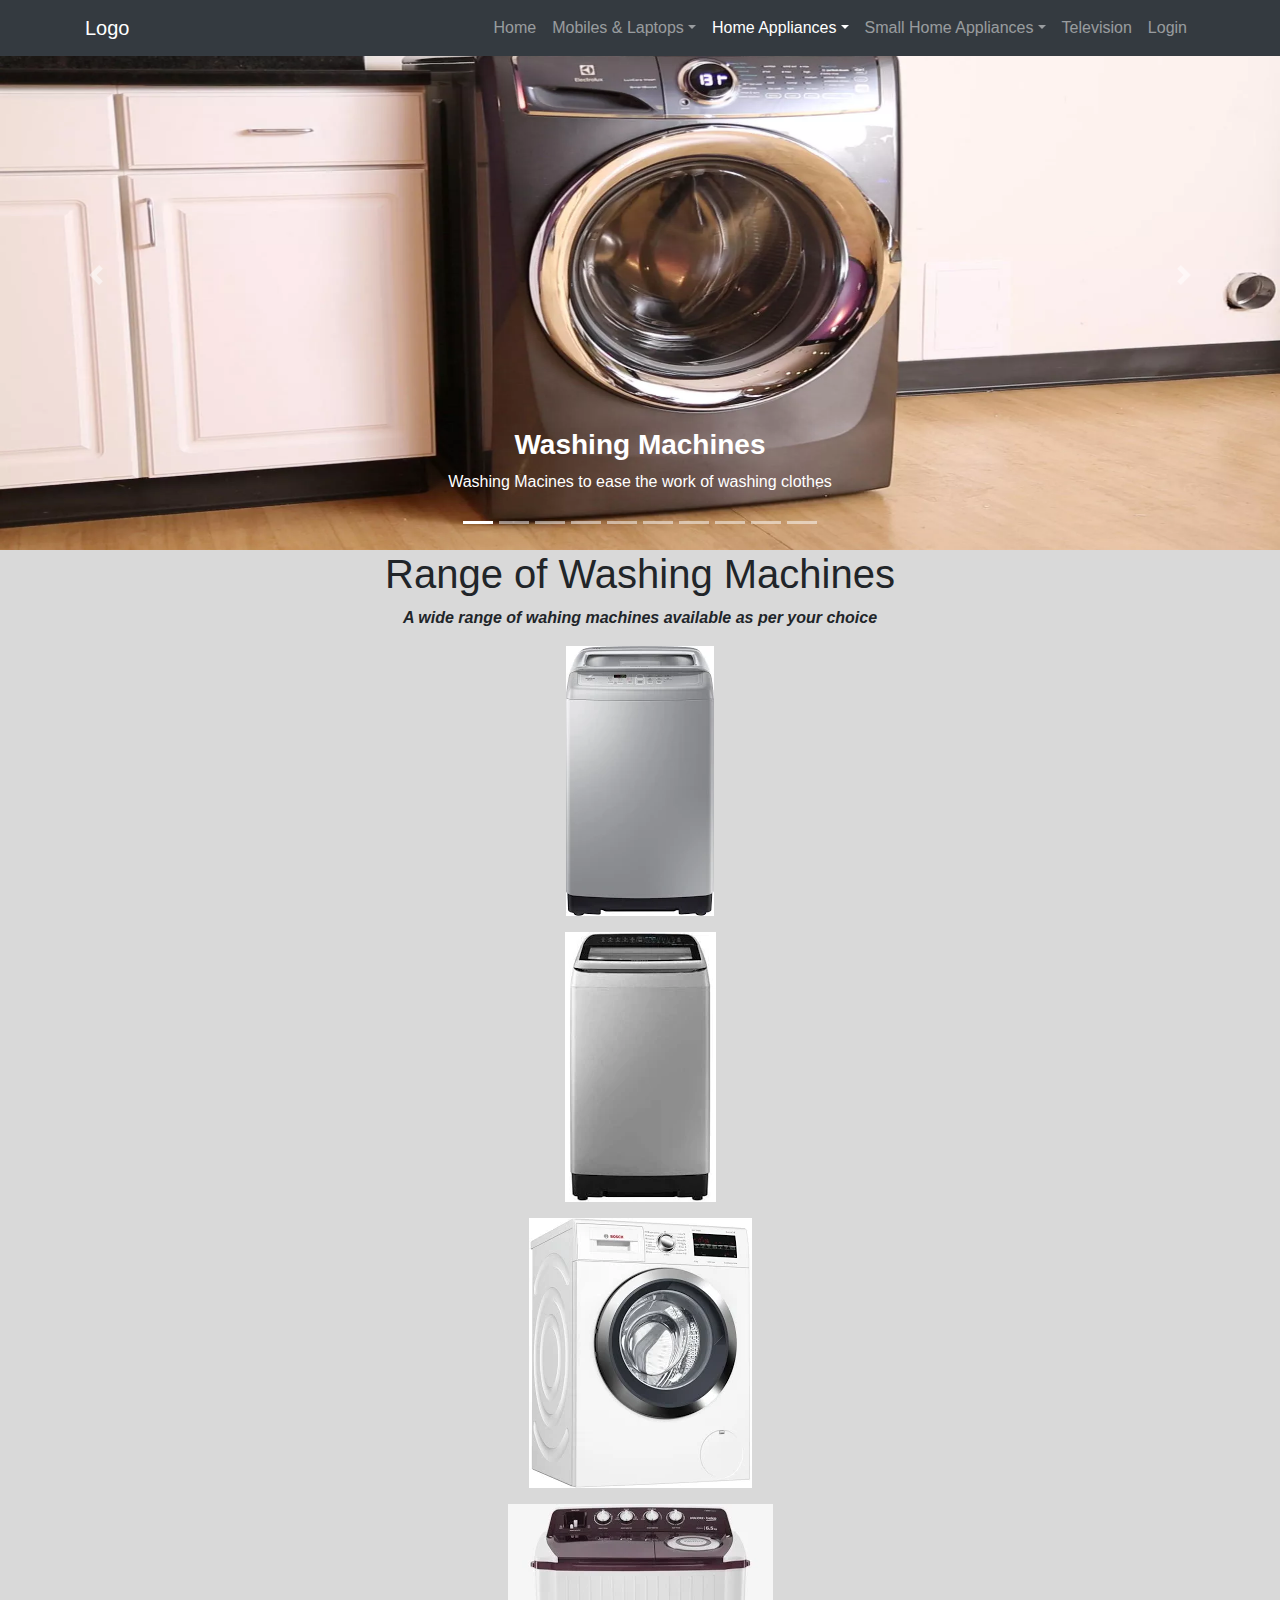
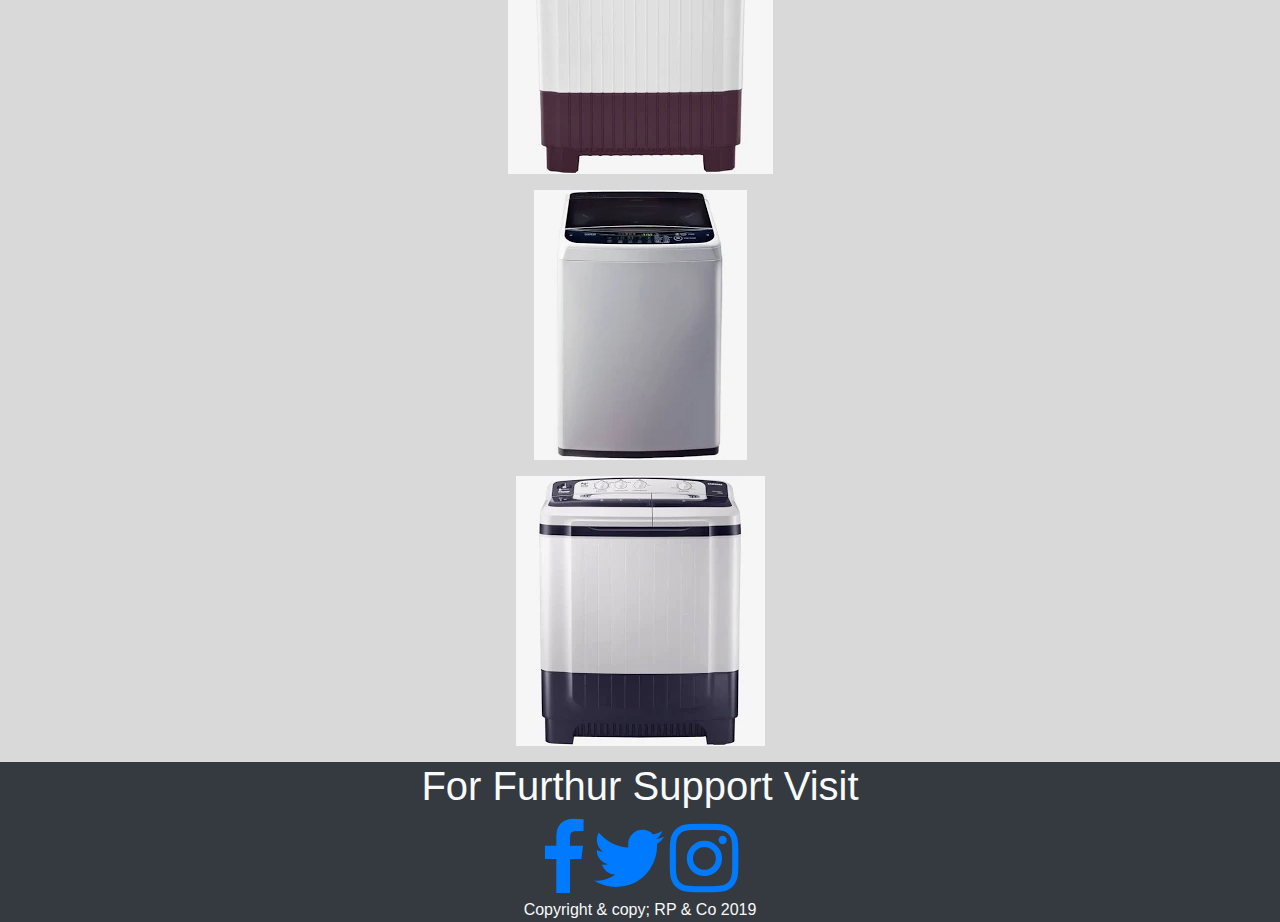
<file: washing machine.html>
<!DOCTYPE html>
<html lang="en">
<head>
	<meta charset="utf-8">
 	<meta name="viewport" width="device-width, initial-scale=1, shrink-to-fit=no">
 	<meta name="description" content="shop">
 	<meta name="author" content="Rohit">
 	<link rel="stylesheet" href="https://maxcdn.bootstrapcdn.com/bootstrap/4.4.1/css/bootstrap.min.css">
  <script src="https://ajax.googleapis.com/ajax/libs/jquery/3.4.1/jquery.min.js"></script>
  <script src="https://cdnjs.cloudflare.com/ajax/libs/popper.js/1.16.0/umd/popper.min.js"></script>
  <script src="https://maxcdn.bootstrapcdn.com/bootstrap/4.4.1/js/bootstrap.min.js"></script>
  <link rel="stylesheet" href="https://cdnjs.cloudflare.com/ajax/libs/font-awesome/4.7.0/css/font-awesome.min.css">
  <link rel="stylesheet" href="1.css">
	<title>Washing Machines of Your Choice</title>
</head>
<body>
	<div class="main-wrapper">
	 		<nav class="navbar navbar-expand-lg bg-dark navbar-dark fixed-top">
	<div class="container">
	<a class="navbar-brand" href="index.html">Logo</a>
	<button class="navbar-toggler navbar-toggler-right" type="button" data-toggle="collapse" data-target="#Navig">
		<span class="navbar-toggler-icon"></span>
	</button>
	<div class="collapse navbar-collapse" id="Navig">
	<ul class="navbar-nav ml-auto">
		<li class="nav-item">
			<a class="nav-link" href="index.html">Home</a>
		</li>
		<li class="nav-item dropdown">
			<a class="nav-link dropdown-toggle" href="#" id="navbardrop" data-toggle="dropdown">Mobiles & Laptops</a>
			<div class="dropdown-menu">
				<a class="dropdown-item" href="laptops.html">Laptops</a>
				<div class="dropdown-divider"></div>
				<a class="dropdown-item" href="mobiles.html">Mobiles</a>
			</div>
		</li>
		<li class="nav-item dropdown active">
			<a class="nav-link dropdown-toggle" href="#" id="navbardrop" data-toggle="dropdown">Home Appliances</a>
			<div class="dropdown-menu">
				<a class="dropdown-item" href="ac.html">Air Conditioner</a>
				<div class="dropdown-divider"></div>
				<a class="dropdown-item" href="dish washer.html">Dish Washer</a>
				<div class="dropdown-divider"></div>
				<a class="dropdown-item" href="fridge.html">Refridgerator</a>
				<div class="dropdown-divider"></div>
				<a class="dropdown-item active" href="washing machine.html">Washing Machine</a>
			</div>
		</li>
			<li class="nav-item dropdown">
				<a class="nav-link dropdown-toggle" href="#"  id="navbardrop" data-toggle="dropdown">Small Home Appliances</a>
				<div class="dropdown-menu">
					<a class="dropdown-item" href="chimney.html">Chimney</a>
					<div class="dropdown-divider"></div>
					<a class="dropdown-item" href="mixer.html">Mixer</a>
				    <div class="dropdown-divider"></div>
					<a class="dropdown-item" href="water heater.html">Water Heater</a>
				</div>
			</li>
			<li class="nav-item">
				<a class="nav-link" href="tv.html">Television</a></li>
				<li class="nav-item">
          <a class="nav-link" href="login.html">Login</a></li>
			</ul>
		</div>
</nav>
</div>
 <header>
  <div id="demo" class="carousel slide" data-ride="carousel">

  <!-- Indicators -->
  <ul class="carousel-indicators">
    <li data-target="#demo" data-slide-to="0" class="active"></li>
    <li data-target="#demo" data-slide-to="1"></li>
    <li data-target="#demo" data-slide-to="2"></li>
    <li data-target="#demo" data-slide-to="3"></li>
    <li data-target="#demo" data-slide-to="4"></li>
    <li data-target="#demo" data-slide-to="5"></li>
    <li data-target="#demo" data-slide-to="6"></li>
    <li data-target="#demo" data-slide-to="7"></li>
    <li data-target="#demo" data-slide-to="8"></li>
    <li data-target="#demo" data-slide-to="9"></li>
  </ul>
  
  <!-- The slideshow -->
  <div class="carousel-inner">
    <div class="carousel-item">
      <img src="lap.jpg" alt="Laptops" width="1100" height="500">
      <div class="carousel-caption">
      	<h3><strong>Laptops</strong></h3>
      	<p>A wide range of laptops to choose from</p>
      </div>
    </div>
    <div class="carousel-item">
      <img src="mob.jpg" alt="Mobiles" width="1100" height="500">
      <div class="carousel-caption">
      	<h3><strong>Mobiles</strong></h3>
      	<p>Mobile phones based on your choice and budget</p>
      </div>
    </div>
    <div class="carousel-item">
      <img src="ac.jpg" alt="Air Conditioners" width="1100" height="500">
      <div class="carousel-caption">
      	<h3><strong>Air Conditioners</strong></h3>
      	<p>Air Conditioners for better air</p>
      </div>
    </div>
    <div class="carousel-item">
      <img src="dw.jpg" alt="Dish Washers" width="1100" height="500">
      <div class="carousel-caption">
      	<h3><strong>Dish Washers</strong></h3>
      	<p>Dish Washers to make your time after a meal better</p>
      </div>
    </div>
    <div class="carousel-item">
      <img src="fridge.jpg" alt="Refridgerators" width="1100" height="500">
      <div class="carousel-caption">
      	<h3><strong>Refridgerators</strong></h3>
      	<p>Refridgerators to store all the snacks you have bought</p>
      </div>
    </div>
    <div class="carousel-item active">
      <img src="wm.jpg" alt="Washing Machines" width="1100" height="500">
      <div class="carousel-caption">
      	<h3><strong>Washing Machines</strong></h3>
      	<p>Washing Macines to ease the work of washing clothes</p>
      </div>
    </div>
    <div class="carousel-item">
      <img src="chimney.jpg" alt="Chimneys" width="1100" height="500">
      <div class="carousel-caption">
      	<h3><strong>Chimneys</strong></h3>
      	<p>Chimneys to ease your kitchen work</p>
      </div>
    </div>
    <div class="carousel-item">
      <img src="mixer.jpg" alt="Mixers" width="1100" height="500">
      <div class="carousel-caption">
      	<h3><strong>Mixers</strong></h3>
      	<p>Mixers to finish your kitchen work more quickly</p>
      </div>
    </div>
    <div class="carousel-item">
      <img src="water heater.jpg" alt="Water Heaters" width="1100" height="500">
      <div class="carousel-caption">
      	<h3><strong>Water Heaters</strong></h3>
      	<p>Water Heaters for you to bath in hot water</p>
      </div>
    </div>
    <div class="carousel-item">
      <img src="tv.jpg" alt="Televisions" width="1100" height="500">
      <div class="carousel-caption">
      	<h3><strong>Televisions</strong></h3>
      	<p>Televisions to see the world with a diffrent vision </p>
      </div>
    </div>
  </div>
  
  <!-- Left and right controls -->
  <a class="carousel-control-prev" href="#demo" data-slide="prev">
    <span class="carousel-control-prev-icon"></span>
  </a>
  <a class="carousel-control-next" href="#demo" data-slide="next">
    <span class="carousel-control-next-icon"></span>
  </a>
</div>
 </header>
<div class="clearfix">
<h1 style="text-align: center">Range of Washing Machines</h1>
<p style="text-align: center"><i><strong>A wide range of wahing machines available as per your choice</strong></i></p>
<div class="container1">
	<div class="zone">
<div class="row" style="justify-content: center;">
		<div class="thumbnail">
			<a href=#>
				<img class="img.responsive" src="wm1.jpg" alt="wm1" width="300px" height="300px">
				<div class="caption">
					<p></p>
				</div>
			</a>
		</div>
	</div>
</div>
<div class="zone">
	<div class="row" style="justify-content: center;">
		<div class="thumbnail">
			<a href="#">
				<img class="img.responsive" src="wm2.jpg" alt="wm2" width="300px" height="300px">
				<div class="caption">
					<p></p>
				</div>
			</a>
		</div>
	</div>
</div>
<div class="zone">
	<div class="row" style="justify-content: center;">
		<div class="thumbnail">
			<a href="#">
				<img class="img.responsive" src="wm3.jpg" alt="wm3" width="300px" height="300px">
				<div class="caption">
					<p></p>
				</div>
			</a>
		</div>
	</div>
</div>
<div class="zone">
	<div class="row" style="justify-content: center;">
		<div class="thumbnail">
			<a href="#">
				<img class="img.responsive" src="wm4.jpg" alt="wm4" width="300px" height="300px">
				<div class="caption">
					<p></p>
				</div>
			</a>
		</div>
	</div>
</div>
<div class="zone">
	<div class="row" style="justify-content: center;">
		<div class="thumbnail">
			<a href="#">
				<img class="img.responsive" src="wm5.jpg" alt="wm5" width="300px" height="300px">
				<div class="caption">
					<p></p>
				</div>
			</a>
		</div>
	</div>
</div>
<div class="zone">
	<div class="row" style="justify-content: center;">
		<div class="thumbnail">
			<a href="#">
				<img class="img.responsive" src="wm6.jpg" alt="wm6" width="300px" height="300px">
				<div class="caption">
					<p></p>
				</div>
			</a>
		</div>
	</div>
</div>
</div>
</div>
<footer class="ct-footer bg-dark text-light sticky-bottom">
	<div class="container">
		  <div class="ct-footer-pre text-center-lg text-center-xs">
		<section><h1 class="text-center-lg" style="text-align:center;">For Furthur Support Visit</h1>
		<ul class="Socialcon" id="links">
		<li><a href="https://www.facebook.com/magnetic.rohit" target="_blank"><i class="fa fa-facebook fa-5x" aria-hidden="true"></i></a></li>
		<li><a href="https://twitter.com/Rohit88978697" target="_blank"><i class="fa fa-twitter fa-5x" aria-hidden="true"></i></a></li>
		<li><a href="https://www.instagram.com/_rohiiitt.obj_/" target="_blank"><i class="fa fa-instagram fa-5x" aria-hidden="true"></i></a></li>
	</ul></section></div></div>
	<div class="container"><section>
		<p class="para m-0 text-center text-light">Copyright & copy; RP & Co 2019</p>
	</section>
</div>
</footer>
</body>
</html>
</file>
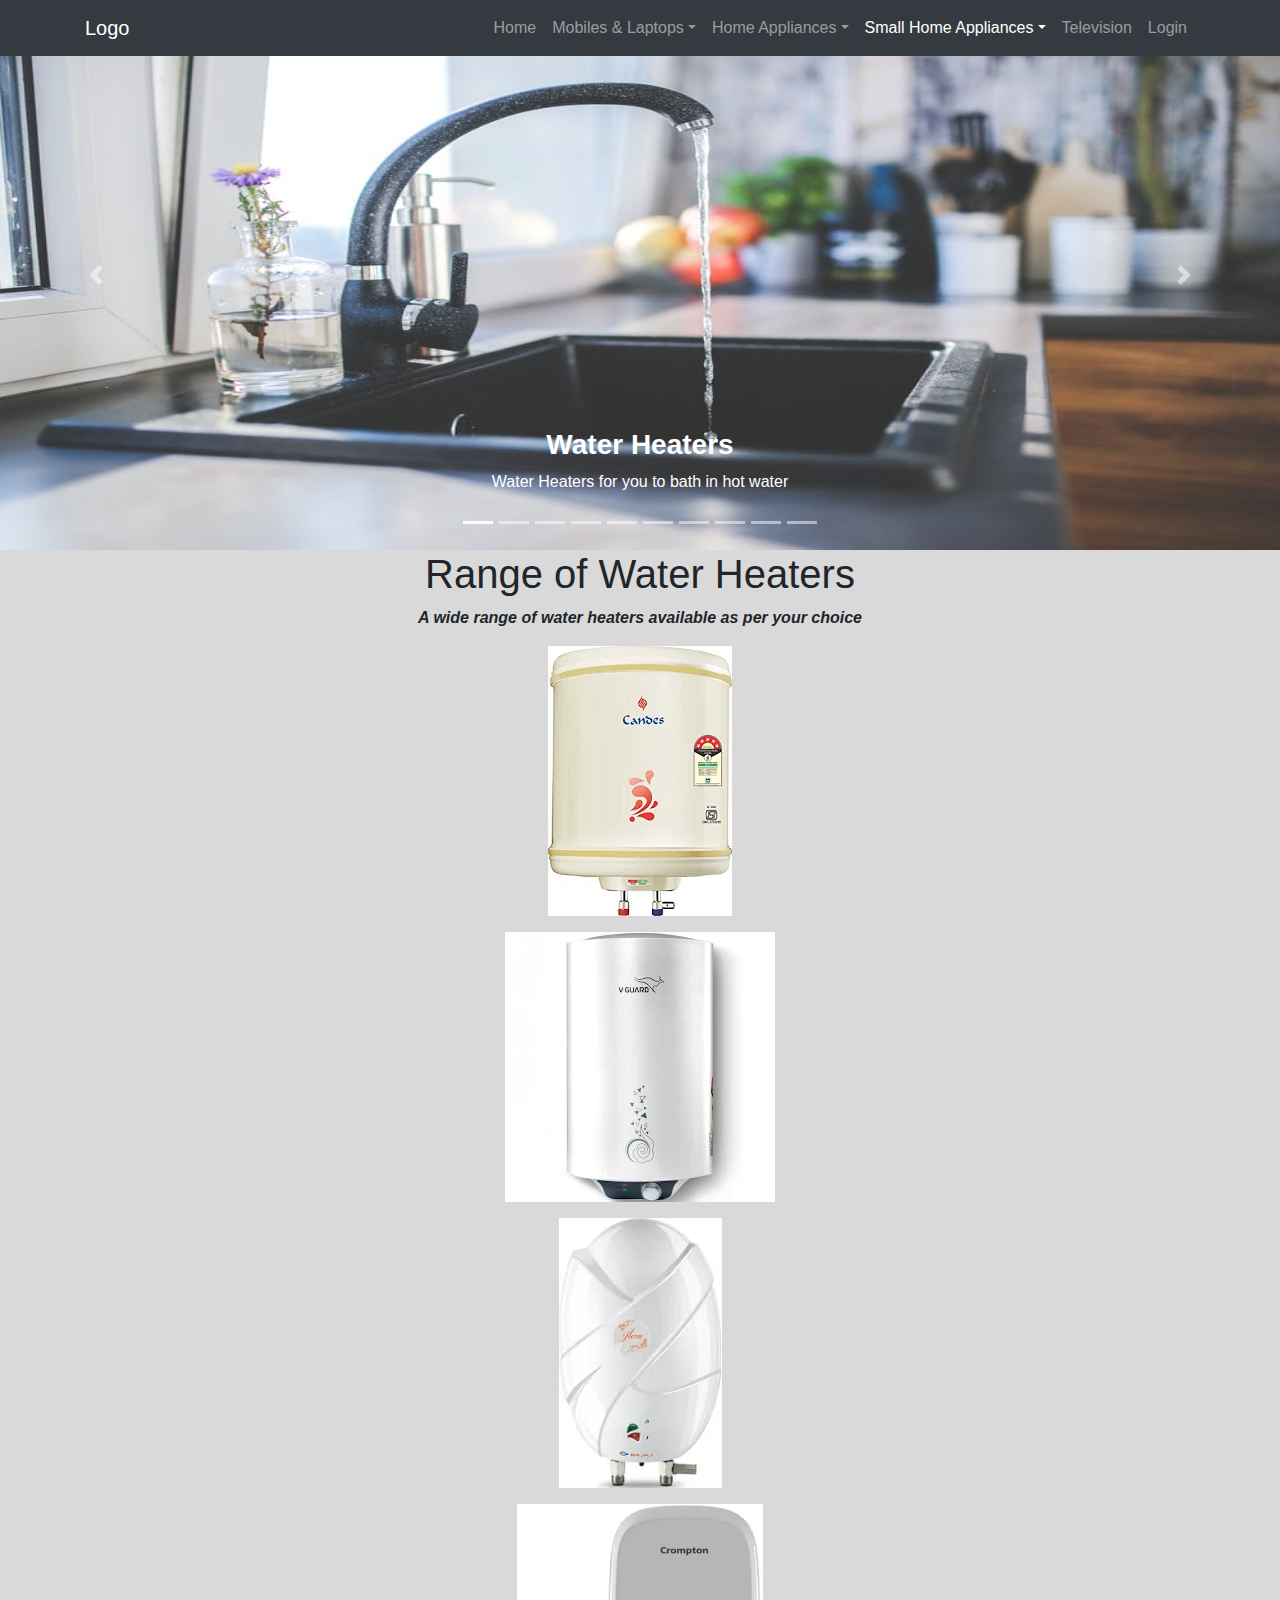
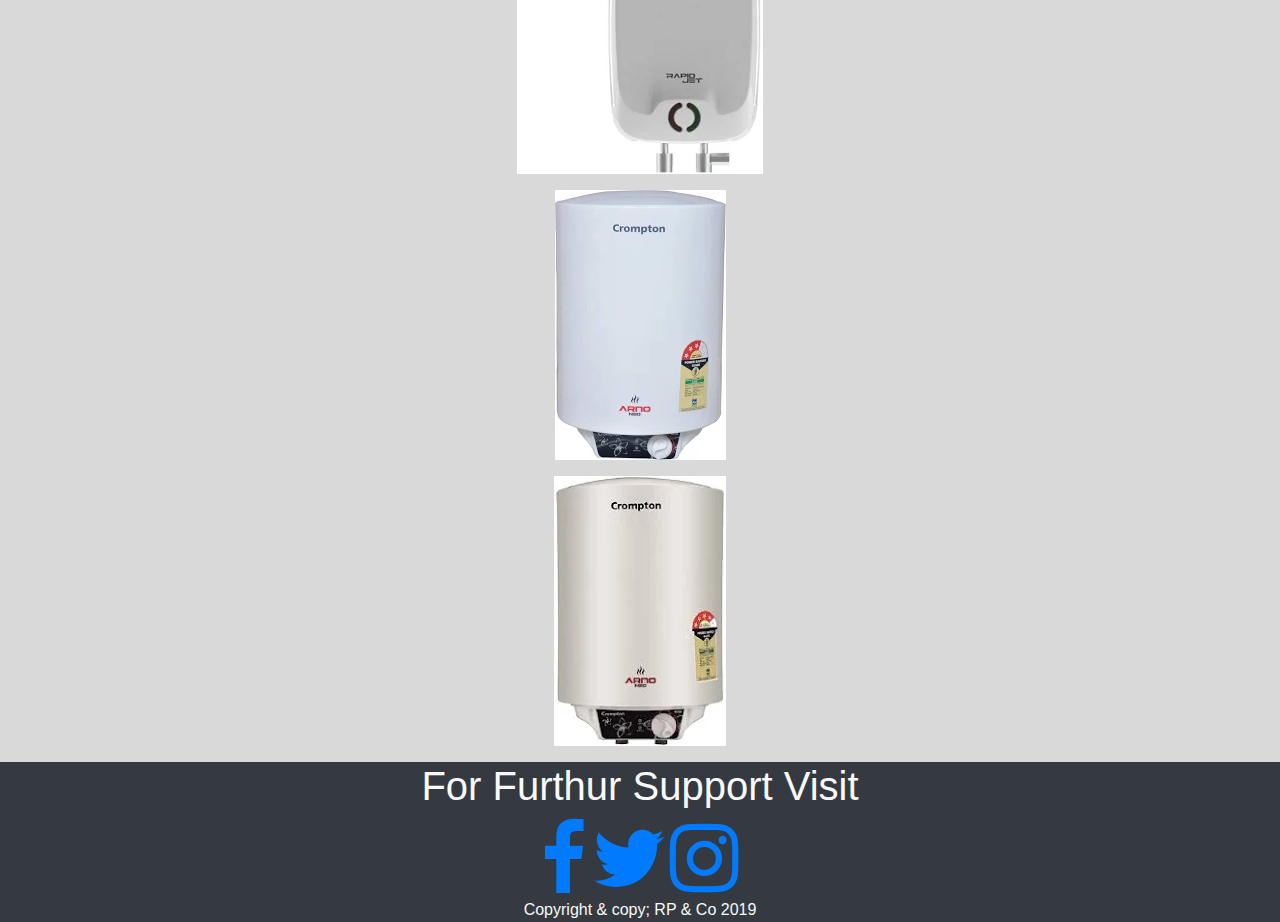
<file: water heater.html>
<!DOCTYPE html>
<html lang="en">
<head>
	<meta charset="utf-8">
 	<meta name="viewport" width="device-width, initial-scale=1, shrink-to-fit=no">
 	<meta name="description" content="shop">
 	<meta name="author" content="Rohit">
 	<link rel="stylesheet" href="https://maxcdn.bootstrapcdn.com/bootstrap/4.4.1/css/bootstrap.min.css">
  <script src="https://ajax.googleapis.com/ajax/libs/jquery/3.4.1/jquery.min.js"></script>
  <script src="https://cdnjs.cloudflare.com/ajax/libs/popper.js/1.16.0/umd/popper.min.js"></script>
  <script src="https://maxcdn.bootstrapcdn.com/bootstrap/4.4.1/js/bootstrap.min.js"></script>
  <link rel="stylesheet" href="https://cdnjs.cloudflare.com/ajax/libs/font-awesome/4.7.0/css/font-awesome.min.css">
  <link rel="stylesheet" href="1.css">
	<title>Water Heaters You Want</title>
</head>
<body>
	<div class="main-wrapper">
	 		<nav class="navbar navbar-expand-lg bg-dark navbar-dark fixed-top">
	<div class="container">
	<a class="navbar-brand" href="index.html">Logo</a>
	<button class="navbar-toggler navbar-toggler-right" type="button" data-toggle="collapse" data-target="#Navig">
		<span class="navbar-toggler-icon"></span>
	</button>
	<div class="collapse navbar-collapse" id="Navig">
	<ul class="navbar-nav ml-auto">
		<li class="nav-item">
			<a class="nav-link" href="index.html">Home</a>
		</li>
		<li class="nav-item dropdown">
			<a class="nav-link dropdown-toggle" href="#" id="navbardrop" data-toggle="dropdown">Mobiles & Laptops</a>
			<div class="dropdown-menu">
				<a class="dropdown-item" href="laptops.html">Laptops</a>
				<div class="dropdown-divider"></div>
				<a class="dropdown-item" href="mobiles.html">Mobiles</a>
			</div>
		</li>
		<li class="nav-item dropdown">
			<a class="nav-link dropdown-toggle" href="#" id="navbardrop" data-toggle="dropdown">Home Appliances</a>
			<div class="dropdown-menu">
				<a class="dropdown-item" href="ac.html">Air Conditioner</a>
				<div class="dropdown-divider"></div>
				<a class="dropdown-item" href="dish washer.html">Dish Washer</a>
				<div class="dropdown-divider"></div>
				<a class="dropdown-item" href="fridge.html">Refridgerator</a>
				<div class="dropdown-divider"></div>
				<a class="dropdown-item" href="washing machine.html">Washing Machine</a>
			</div>
		</li>
			<li class="nav-item dropdown active">
				<a class="nav-link dropdown-toggle" href="#"  id="navbardrop" data-toggle="dropdown">Small Home Appliances</a>
				<div class="dropdown-menu">
					<a class="dropdown-item" href="chimney.html">Chimney</a>
					<div class="dropdown-divider"></div>
					<a class="dropdown-item" href="mixer.html">Mixer</a>
				    <div class="dropdown-divider"></div>
					<a class="dropdown-item active" href="water heater.html">Water Heater</a>
				</div>
			</li>
			<li class="nav-item">
				<a class="nav-link" href="tv.html">Television</a></li>
				<li class="nav-item">
          <a class="nav-link" href="login.html">Login</a></li>
			</ul>
		</div>
</nav>
</div>
 <header>
 <div id="demo" class="carousel slide" data-ride="carousel">

  <!-- Indicators -->
  <ul class="carousel-indicators">
    <li data-target="#demo" data-slide-to="0" class="active"></li>
    <li data-target="#demo" data-slide-to="1"></li>
    <li data-target="#demo" data-slide-to="2"></li>
    <li data-target="#demo" data-slide-to="3"></li>
    <li data-target="#demo" data-slide-to="4"></li>
    <li data-target="#demo" data-slide-to="5"></li>
    <li data-target="#demo" data-slide-to="6"></li>
    <li data-target="#demo" data-slide-to="7"></li>
    <li data-target="#demo" data-slide-to="8"></li>
    <li data-target="#demo" data-slide-to="9"></li>
  </ul>
  
  <!-- The slideshow -->
  <div class="carousel-inner">
    <div class="carousel-item">
      <img src="lap.jpg" alt="Laptops" width="1100" height="500">
      <div class="carousel-caption">
      	<h3><strong>Laptops</strong></h3>
      	<p>A wide range of laptops to choose from</p>
      </div>
    </div>
    <div class="carousel-item">
      <img src="mob.jpg" alt="Mobiles" width="1100" height="500">
      <div class="carousel-caption">
      	<h3><strong>Mobiles</strong></h3>
      	<p>Mobile phones based on your choice and budget</p>
      </div>
    </div>
    <div class="carousel-item">
      <img src="ac.jpg" alt="Air Conditioners" width="1100" height="500">
      <div class="carousel-caption">
      	<h3><strong>Air Conditioners</strong></h3>
      	<p>Air Conditioners for better air</p>
      </div>
    </div>
    <div class="carousel-item">
      <img src="dw.jpg" alt="Dish Washers" width="1100" height="500">
      <div class="carousel-caption">
      	<h3><strong>Dish Washers</strong></h3>
      	<p>Dish Washers to make your time after a meal better</p>
      </div>
    </div>
    <div class="carousel-item">
      <img src="fridge.jpg" alt="Refridgerators" width="1100" height="500">
      <div class="carousel-caption">
      	<h3><strong>Refridgerators</strong></h3>
      	<p>Refridgerators to store all the snacks you have bought</p>
      </div>
    </div>
    <div class="carousel-item">
      <img src="wm.jpg" alt="Washing Machines" width="1100" height="500">
      <div class="carousel-caption">
      	<h3><strong>Washing Machines</strong></h3>
      	<p>Washing Macines to ease the work of washing clothes</p>
      </div>
    </div>
    <div class="carousel-item">
      <img src="chimney.jpg" alt="Chimneys" width="1100" height="500">
      <div class="carousel-caption">
      	<h3><strong>Chimneys</strong></h3>
      	<p>Chimneys to ease your kitchen work</p>
      </div>
    </div>
    <div class="carousel-item">
      <img src="mixer.jpg" alt="Mixers" width="1100" height="500">
      <div class="carousel-caption">
      	<h3><strong>Mixers</strong></h3>
      	<p>Mixers to finish your kitchen work more quickly</p>
      </div>
    </div>
    <div class="carousel-item active">
      <img src="water heater.jpg" alt="Water Heaters" width="1100" height="500">
      <div class="carousel-caption">
      	<h3><strong>Water Heaters</strong></h3>
      	<p>Water Heaters for you to bath in hot water</p>
      </div>
    </div>
    <div class="carousel-item">
      <img src="tv.jpg" alt="Televisions" width="1100" height="500">
      <div class="carousel-caption">
      	<h3><strong>Televisions</strong></h3>
      	<p>Televisions to see the world with a diffrent vision </p>
      </div>
    </div>
  </div>
  
  <!-- Left and right controls -->
  <a class="carousel-control-prev" href="#demo" data-slide="prev">
    <span class="carousel-control-prev-icon"></span>
  </a>
  <a class="carousel-control-next" href="#demo" data-slide="next">
    <span class="carousel-control-next-icon"></span>
  </a>
</div>
 </header>
<div class="clearfix">
<h1 style="text-align: center">Range of Water Heaters</h1>
<p style="text-align: center"><i><strong>A wide range of water heaters available as per your choice</strong></i></p>
<div class="container1">
	<div class="zone">
<div class="row" style="justify-content: center;">
		<div class="thumbnail">
			<a href=#>
				<img class="img.responsive" src="wh1.jpg" alt="wh1" width="300px" height="300px">
				<div class="caption">
					<p></p>
				</div>
			</a>
		</div>
	</div>
</div>
<div class="zone">
	<div class="row" style="justify-content: center;">
		<div class="thumbnail">
			<a href="#">
				<img class="img.responsive" src="wh2.jpg" alt="wh2" width="300px" height="300px">
				<div class="caption">
					<p></p>
				</div>
			</a>
		</div>
	</div>
</div>
<div class="zone">
	<div class="row" style="justify-content: center;">
		<div class="thumbnail">
			<a href="#">
				<img class="img.responsive" src="wh3.jpg" alt="wh3" width="300px" height="300px">
				<div class="caption">
					<p></p>
				</div>
			</a>
		</div>
	</div>
</div>
<div class="zone">
	<div class="row" style="justify-content: center;">
		<div class="thumbnail">
			<a href="#">
				<img class="img.responsive" src="wh4.jpg" alt="wh4" width="300px" height="300px">
				<div class="caption">
					<p></p>
				</div>
			</a>
		</div>
	</div>
</div>
<div class="zone">
	<div class="row" style="justify-content: center;">
		<div class="thumbnail">
			<a href="#">
				<img class="img.responsive" src="wh5.jpg" alt="wh5" width="300px" height="300px">
				<div class="caption">
					<p></p>
				</div>
			</a>
		</div>
	</div>
</div>
<div class="zone">
	<div class="row" style="justify-content: center;">
		<div class="thumbnail">
			<a href="#">
				<img class="img.responsive" src="wh6.jpg" alt="wh6" width="300px" height="300px">
				<div class="caption">
					<p></p>
				</div>
			</a>
		</div>
	</div>
</div>
</div>
</div>
<footer class="ct-footer bg-dark text-light sticky-bottom">
	<div class="container">
		  <div class="ct-footer-pre text-center-lg text-center-xs">
		<section><h1 class="text-center-lg" style="text-align:center;">For Furthur Support Visit</h1>
		<ul class="Socialcon" id="links">
		<li><a href="https://www.facebook.com/magnetic.rohit" target="_blank"><i class="fa fa-facebook fa-5x" aria-hidden="true"></i></a></li>
		<li><a href="https://twitter.com/Rohit88978697" target="_blank"><i class="fa fa-twitter fa-5x" aria-hidden="true"></i></a></li>
		<li><a href="https://www.instagram.com/_rohiiitt.obj_/" target="_blank"><i class="fa fa-instagram fa-5x" aria-hidden="true"></i></a></li>
	</ul></section></div></div>
	<div class="container"><section>
		<p class="para m-0 text-center text-light">Copyright & copy; RP & Co 2019</p>
	</section>
</div>
</footer>
</body>
</html>
</file>
<file: 1.css>
ul.navbar-nav li{
  padding:0px;
	margin:0px;
	font-size:medium;
	list-style-type:none;
}
img {
	background-size:center;
	width:auto;
	height:auto;
	transition: all 0.5s;
	padding:0;
	margin:0;
}
img:hover
{
	transform: scale(1.1);
}
#links li{
	padding:0px;
	border:0px;
	list-style-type:none; 
	display:inline-block;
	list-style-position:center;
}
.Socialcon
{
	padding:0;
	margin:0;
	text-align:center;
}
body {
	background-color:rgb(180, 180, 180,0.5);
	overflow:auto;
	margin:0;
	
}

.carousel-inner img{
	width:100%;
	height:550px;
}
button {
	text-align: right;
}
</file>
<file: login.css>
html,body {
  background: #607D8B;
  font-family: arial;
  height:100%;
  margin:0;
  padding:0;
}
.login-form h1 {
  font-size: 36px;
  text-align: center;
  color: #45aba6;
  margin-bottom: 30px;
  font-weight: normal;
}

.login-form {
    background: #fff;
    border-radius: 6px;
    margin: 0 auto;
    display: table-cell;
    vertical-align: middle;
     justify-content: center;
    text-align: center;
    align-content: center;
}
.form-group {
  float: left;
  width: 100%;
  margin: 0 0 15px;
  position: relative;
}
.login-form input {
    width: 80%;
    padding: 5px;
    height: 56px;
    border-radius: 74px;
    border: 1px solid #ccc;
    box-sizing: border-box;
    font-size: 15px;
    padding-left: 75px;
}
.login-form .form-group .input-icon {
    font-size: 15px;
    display: -webkit-box;
    display: -webkit-flex;
    display: -moz-box;
    display: -ms-flexbox;
    display: flex;
    align-items: center;
    position: absolute;
    border-radius: 25px;
    bottom: 0;
    height: 100%;
    padding-left: 67px;
    color: #666;
}
.login-form .login-btn {
  background: #45aba6;
  padding: 11px 50px;
  border-color: #45aba6;
  color: #fff;
  text-align: center;
  margin: 0 auto;
  font-size: 20px;
  border: 1px solid #45aba6;
  border-radius: 44px;
  width: 80%;
  height: 56px;
  cursor: pointer;
}
.login-form .reset-psw {
  float: left;
  width: 100%;
  text-decoration: none;
  color: #45aba6;
  font-size: 14px;
  text-align: center;
  margin-top: 11px;
}

.login-form p {
  float: left;
  width: 100%;
  text-align: center;
  font-size: 16px;
  margin: 0 0 10px;
}
@media screen and (max-width:767px) {
.grand {
    width: 50%;
    padding: 15px 15px 30px;
    justify-content: center;
    text-align: center;
    align-content: center;
}
}
#form_login
{
width:400px;
}
.grand
{
    display: table;
    height:100%; 
    margin: 0 auto;
    padding: 15px 30px 30px;
    box-sizing: border-box;
}
</file>
